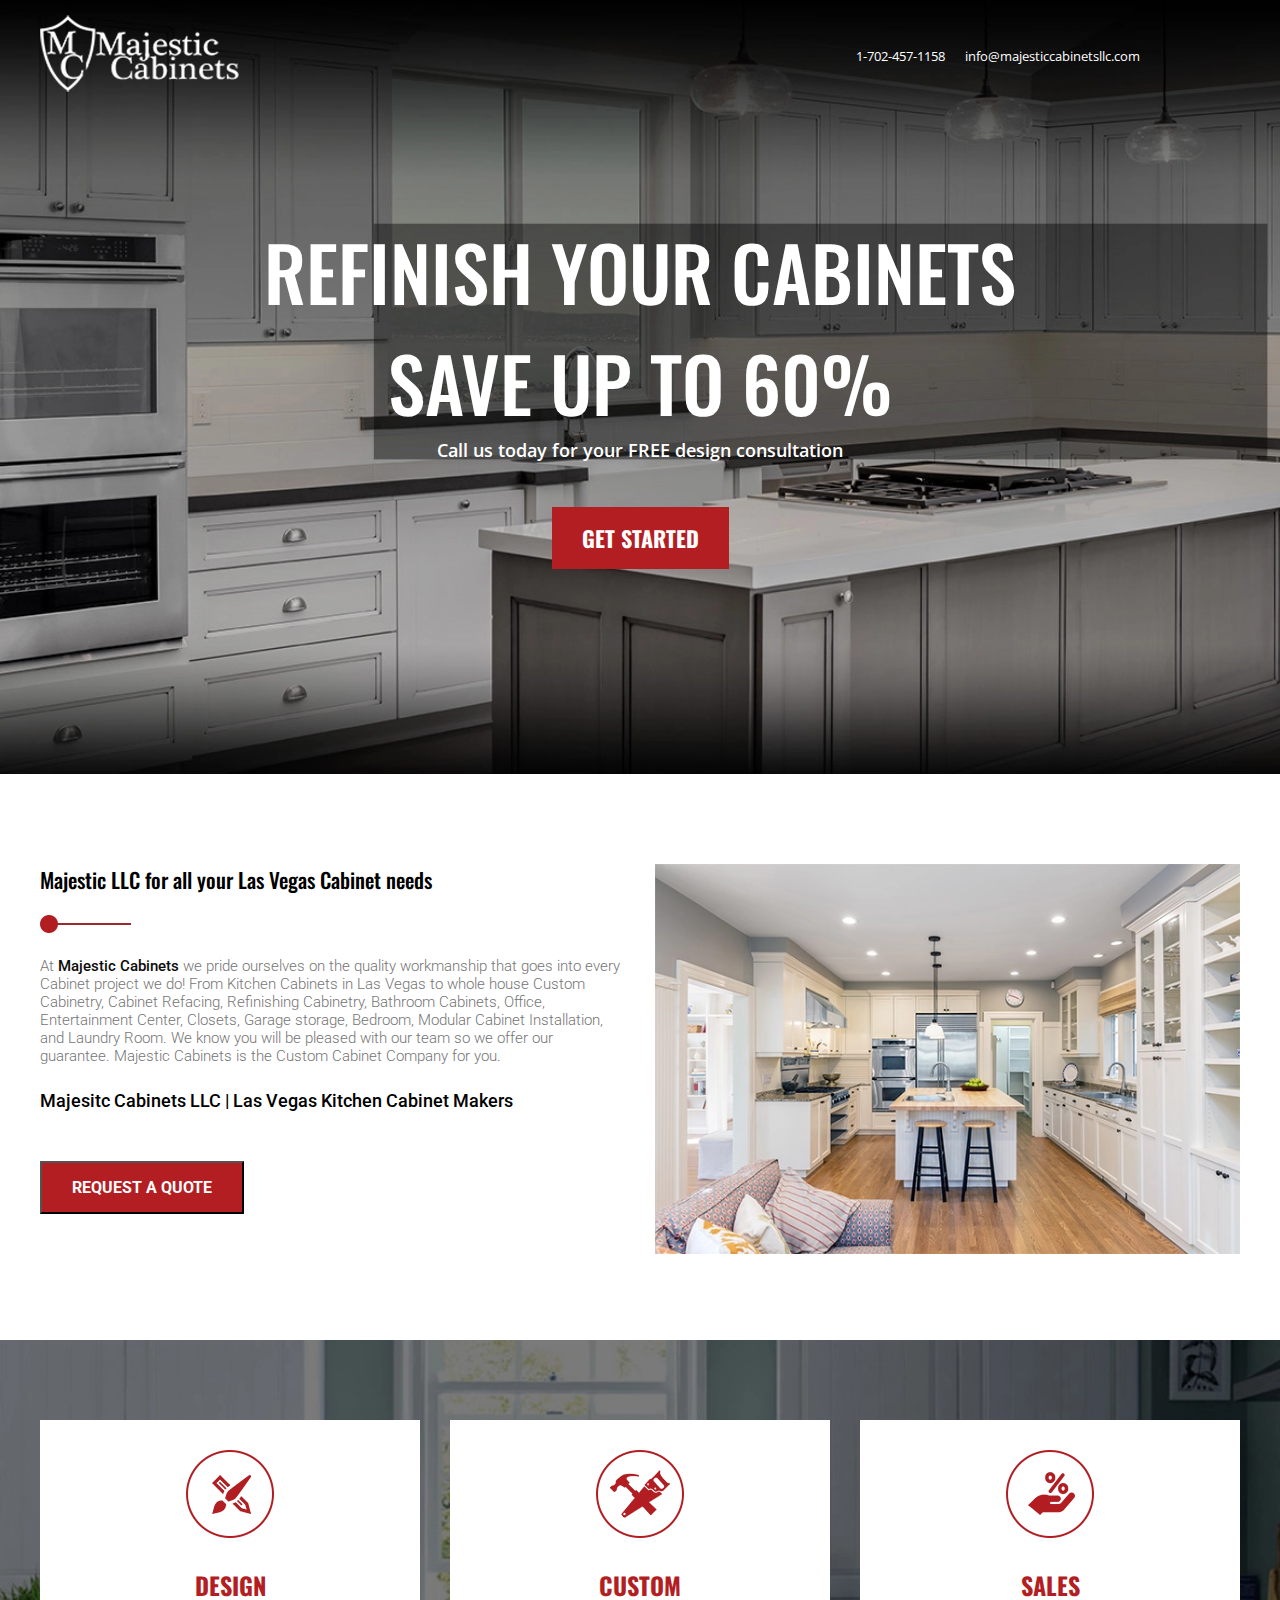
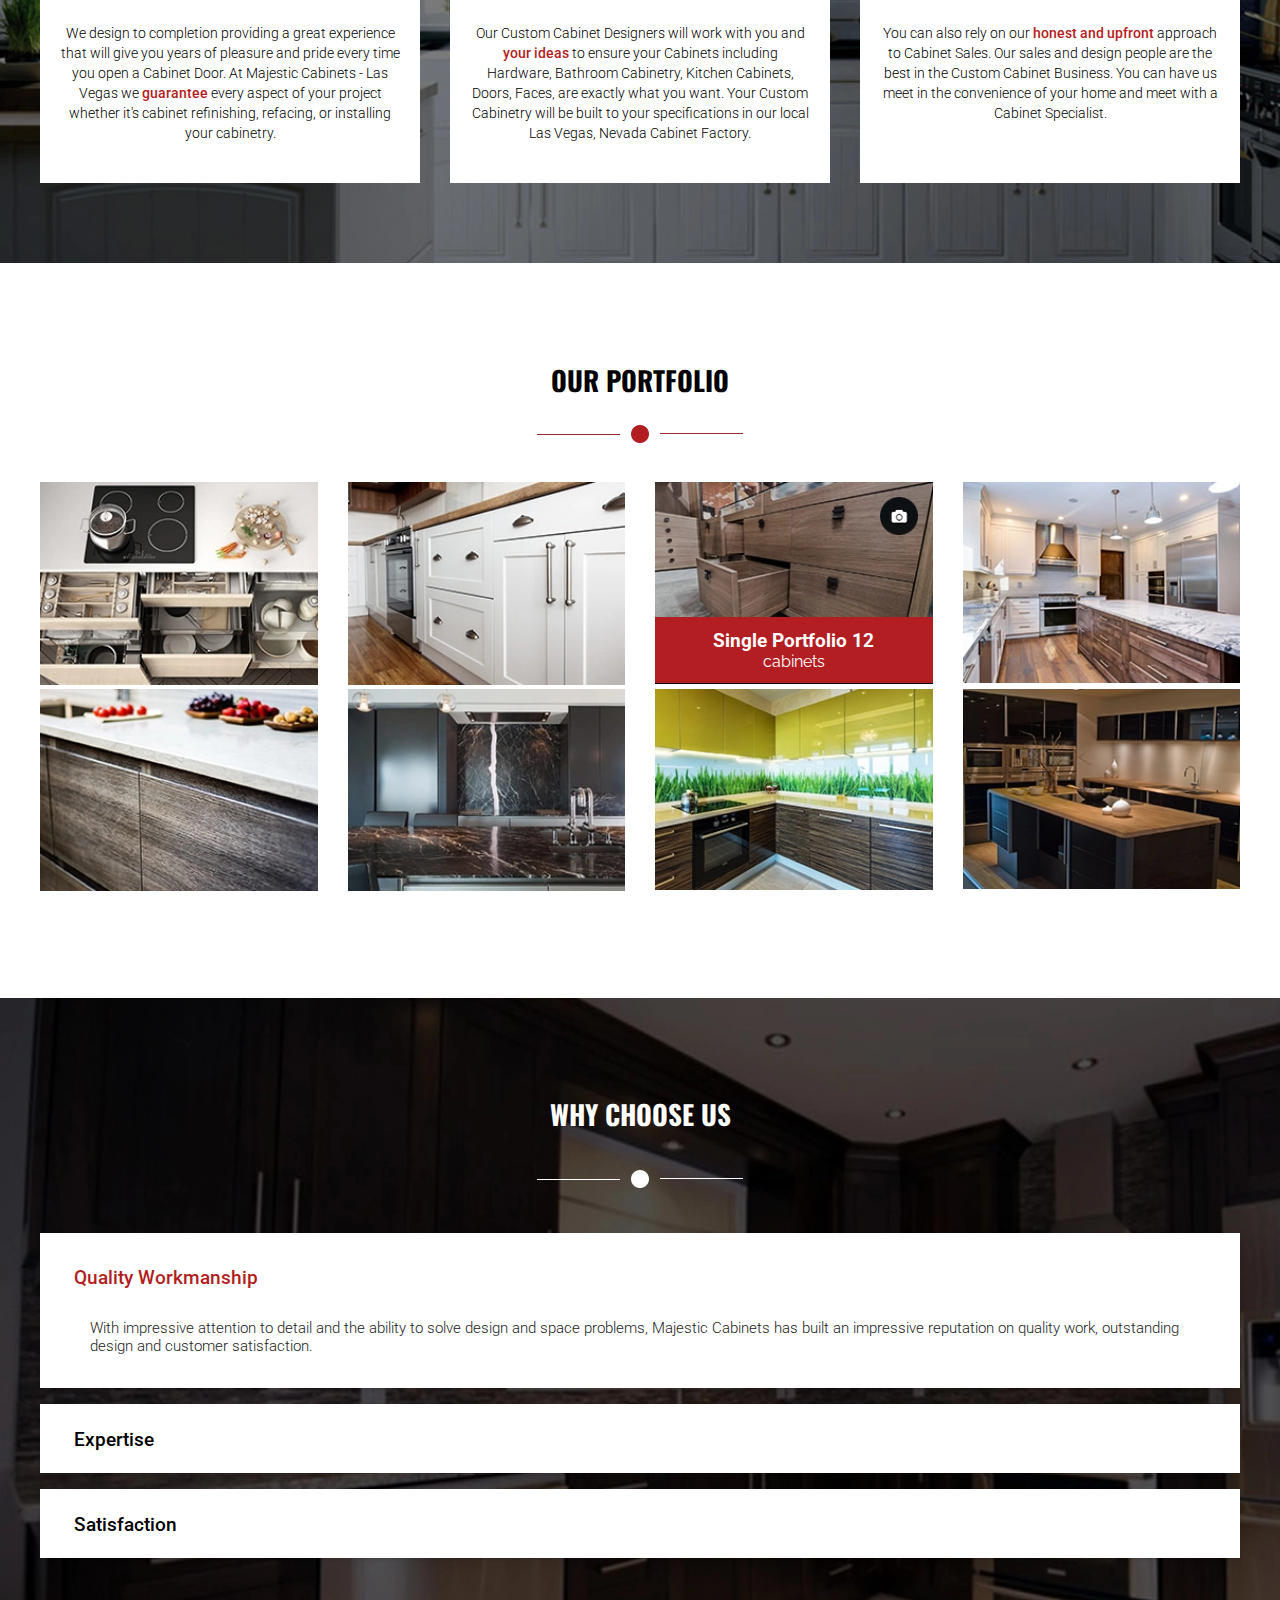
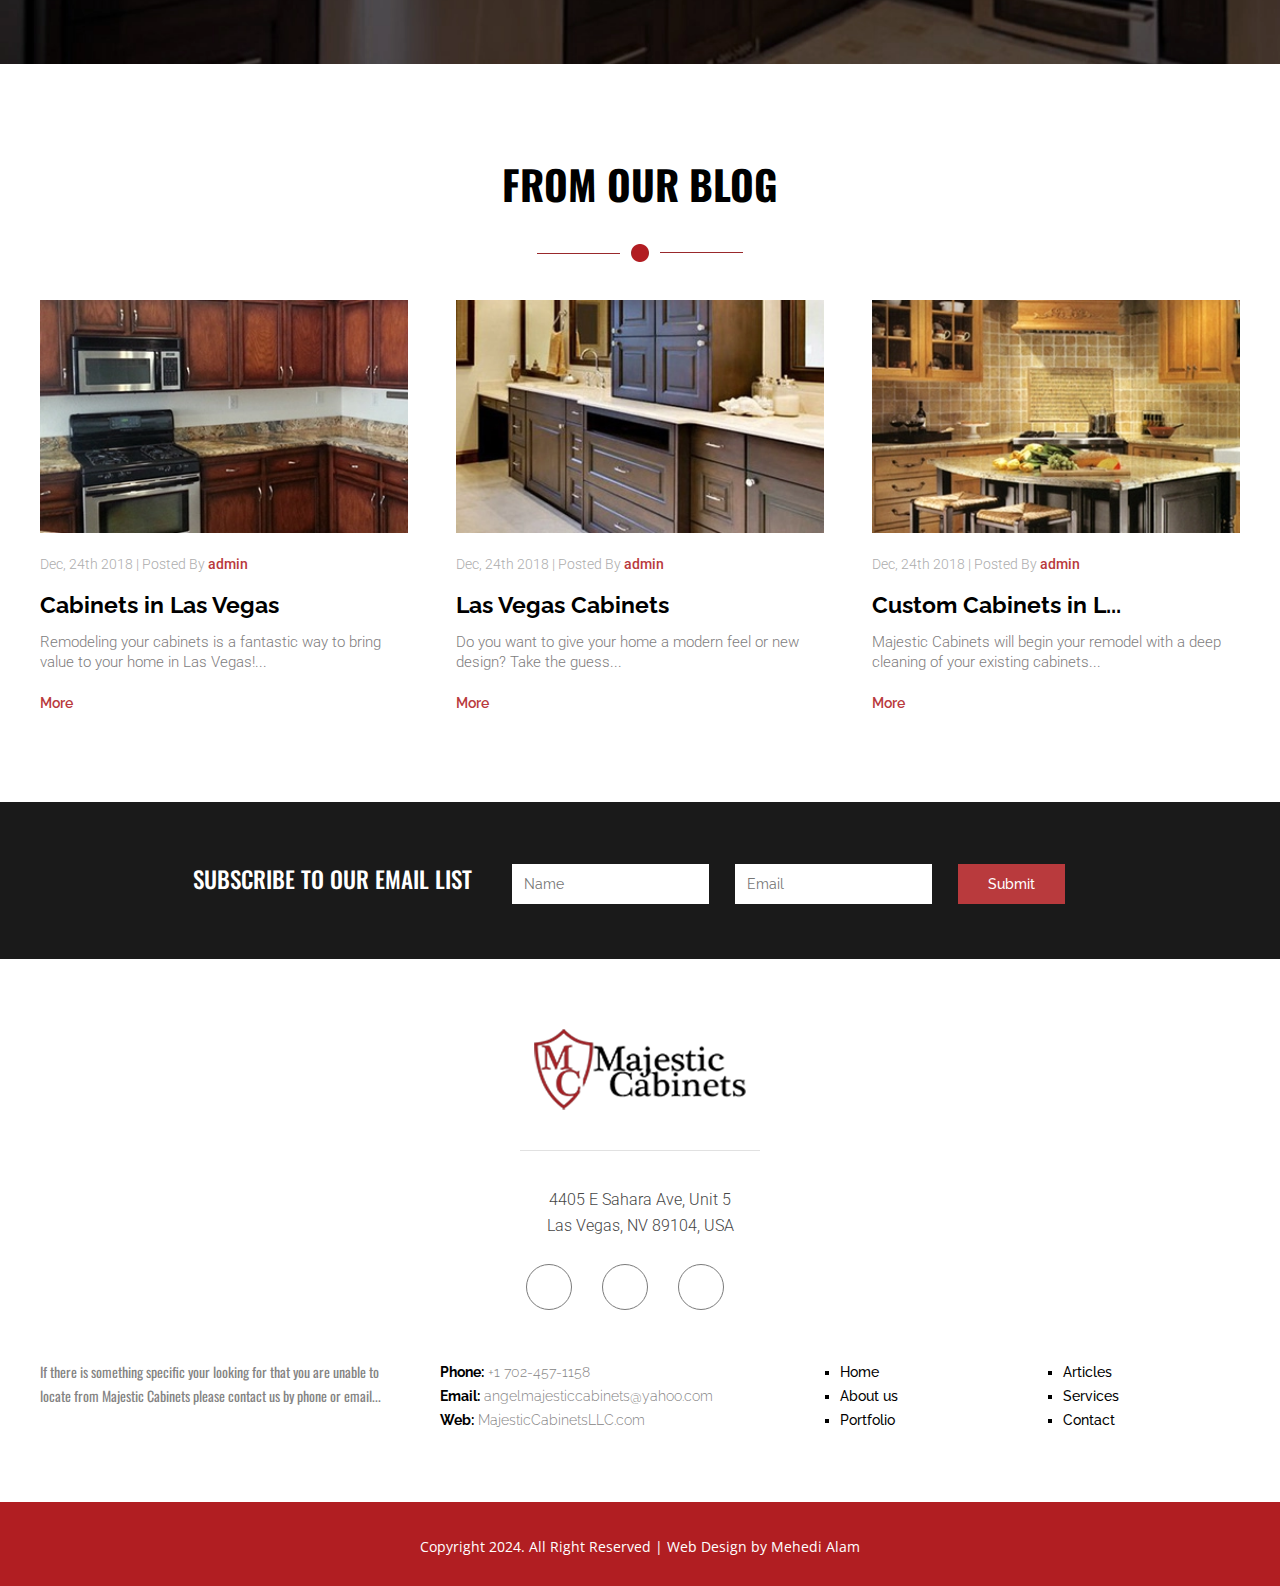
<file: index.html>
<!DOCTYPE html>
<html lang="en">

<head>
  <meta charset="UTF-8" />
  <meta name="viewport" content="width=device-width, initial-scale=1.0" />
  <meta name="author" content="Mehedi Alam" />
  <meta name="description"
    content="This website describe about beautiful cabinet in the beautiful place which is refresh your mind and enjoy your beautiful moment. Enjoy your journey with us." />
  <title>Home-Majestic_cabinet</title>
  <link rel="stylesheet" href="style.css">

  <!-- google fonts -->
  <link rel="preconnect" href="https://fonts.googleapis.com">
  <link rel="preconnect" href="https://fonts.gstatic.com" crossorigin>
  <link
    href="https://fonts.googleapis.com/css2?family=Open+Sans:ital,wght@0,300..800;1,300..800&family=Oswald:wght@200..700&family=Raleway:ital,wght@0,100..900;1,100..900&family=Roboto:ital,wght@0,100;0,300;0,400;0,500;0,700;0,900;1,100;1,300;1,400;1,500;1,700;1,900&display=swap"
    rel="stylesheet">

  <!-- font awesome cdn -->
  <link rel="stylesheet" href="https://cdnjs.cloudflare.com/ajax/libs/font-awesome/6.7.1/css/all.min.css"
    integrity="sha512-5Hs3dF2AEPkpNAR7UiOHba+lRSJNeM2ECkwxUIxC1Q/FLycGTbNapWXB4tP889k5T5Ju8fs4b1P5z/iB4nMfSQ=="
    crossorigin="anonymous" referrerpolicy="no-referrer" />
</head>

<body>
  <!-- Header Section -->
  <header>
    <div class="container">
      <nav>
        <div class="row">
          <div class="menu_left">
            <a href="index.html"><img src="images/logo.webp" alt="logo" /></a>
          </div>
          <div class="menu_right">
            <ul>
              <li><i class="fa-solid fa-phone"></i>1-702-457-1158</li>
              <li><i class="fa-solid fa-envelope"></i>info@majesticcabinetsllc.com</li>
              <li><i class="fas fa-bars"></i></i></li>
            </ul>
          </div>
        </div>
      </nav>
      <div class="main_heading">
        <div class="heading">
          <h1>Refinish Your Cabinets <br> Save Up To 60%</h1>
          <p>Call us today for your FREE design consultation</p>
        </div>
        <button type="button">get started</button>
      </div>
    </div>
  </header>

  <!-- Description Section -->
  <section class="description_section">
    <div class="container">
      <div class="row">
        <div class="flex_column">
          <h2>Majestic LLC for all your Las Vegas Cabinet needs</h2>
          <img class="description_icon" src="images/description_icon.webp" alt="description icon">
          <p>At <span>Majestic Cabinets</span> we pride ourselves on the quality workmanship that goes into every
            Cabinet project we do! From Kitchen Cabinets in Las Vegas to whole house Custom Cabinetry, Cabinet Refacing,
            Refinishing Cabinetry, Bathroom Cabinets, Office, Entertainment Center, Closets, Garage storage, Bedroom,
            Modular Cabinet Installation, and Laundry Room. We know you will be pleased with our team so we offer our
            guarantee. Majestic Cabinets is the Custom Cabinet Company for you.</p>
          <h3>Majesitc Cabinets LLC | Las Vegas Kitchen Cabinet Makers</h3>
          <button>Request a Quote</button>
        </div>
        <div class="flex_column">
          <img src="images/description_img.webp" alt="Description image">
        </div>
      </div>
    </div>
  </section>


  <!--homepage services section -->
  <section class="services_section">
    <div class="container">
      <div class="row">
        <div class="flex_column">
          <img src="images/services_design_icon.webp" alt="design icon">
          <h3>DESIGN</h3>
          <p>We design to completion providing a great experience that will give you years of pleasure and pride every
            time you open a Cabinet Door. At Majestic Cabinets - Las Vegas we <span>guarantee</span> every aspect of
            your project whether it's cabinet refinishing, refacing, or installing your cabinetry.</p>
        </div>
        <div class="flex_column">
          <img src="images/serveces_custom_icon.webp" alt="custom icon">
          <h3>CUSTOM</h3>
          <p>Our Custom Cabinet Designers will work with you and <span>your ideas</span> to ensure your Cabinets
            including Hardware, Bathroom Cabinetry, Kitchen Cabinets, Doors, Faces, are exactly what you want. Your
            Custom Cabinetry will be built to your specifications in our local Las Vegas, Nevada Cabinet Factory.</p>
        </div>
        <div class="flex_column">
          <img src="images/services_sales_icon.webp" alt="sale icon">
          <h3>SALES</h3>
          <p>You can also rely on our <span>honest and upfront</span> approach to Cabinet Sales. Our sales and design
            people are the best in the Custom Cabinet Business. You can have us meet in the convenience of your home and
            meet with a Cabinet Specialist.</p>
        </div>
      </div>
    </div>
  </section>

  <!-- our portfolio -->
  <section class="portfolio_section">
    <div class="container">
      <div class="heading">
        <h2>our portfolio</h2>
        <img class="portfolio_icon" src="images/portfolio_icon.webp" alt="portfolio icon">
      </div>
      <div class="row">
        <div class="flex_column">
          <img src="images/portfolio1.webp" alt="portfolio-1">
        </div>
        <div class="flex_column">
          <img src="images/portfolio2.webp" alt="portfolio-2">
        </div>
        <div class="flex_column">
          <img src="images/portfolio3.webp" alt="portfolio-3">
          <img class="single_portfolio_icon" src="images/single_portfolio_12_ icon.webp" alt="portfolio icon">
          <div class="description">
            <h5>single portfolio 12</h5>
            <p>cabinets</p>
          </div>
        </div>
        <div class="flex_column">
          <img src="images/portfolio4.webp" alt="portfolio-4">
        </div>
        <div class="flex_column">
          <img src="images/portfolio5.webp" alt="portfolio-5">
        </div>
        <div class="flex_column">
          <img src="images/portfolio6.webp" alt="portfolio-6">
        </div>
        <div class="flex_column">
          <img src="images/portfolio7.webp" alt="portfolio-7">
        </div>
        <div class="flex_column">
          <img src="images/portfolio8.webp" alt="portfolio-8">
        </div>
      </div>
    </div>
  </section>

  <!-- why choose us section -->
  <section class="why_choose_us_section">
    <div class="container">
      <div class="heading">
        <h2>why choose us</h2>
        <img src="images/why_choice_us_icon.webp" alt="why choose us icon">
      </div>
      <div class="row">
        <div class="flex_column">
          <h4><i class="fa-solid fa-minus"></i>Quality Workmanship</h4>
          <p>With impressive attention to detail and the ability to solve design and space problems, Majestic Cabinets
            has built an impressive reputation on quality work, outstanding design and customer satisfaction.</p>
        </div>
        <div class="flex_column">
          <h4><i class="fa-solid fa-plus"></i>Expertise</h4>
        </div>
        <div class="flex_column">
          <h4><i class="fa-solid fa-plus"></i>Satisfaction</h4>
        </div>
      </div>
    </div>
  </section>

  <!-- our blog section -->
  <section class="our_blog_section">
    <div class="container">
      <div class="heading">
        <h2>From Our Blog</h2>
        <img class="heading_icon" src="images/portfolio_icon.webp" alt="out blog icon">
      </div>
      <div class="row">
        <div class="flex_column">
          <img src="images/blog_img1.webp" alt="blog-1">
          <p class="blog_history">Dec, 24th 2018 | Posted By <span>admin</span></p>
          <h5>Cabinets in Las Vegas</h5>
          <p>Remodeling your cabinets is a fantastic way to bring value to your home in Las Vegas!...</p>
          <a href="#">More</a>
        </div>
        <div class="flex_column">
          <img src="images/blog_img2.webp" alt="blog-2">
          <p class="blog_history">Dec, 24th 2018 | Posted By <span>admin</span></p>
          <h5>Las Vegas Cabinets</h5>
          <p>Do you want to give your home a modern feel or new design? Take the guess...</p>
          <a href="#">More</a>
        </div>
        <div class="flex_column">
          <img src="images/blog_img3.webp" alt="blog-3">
          <p class="blog_history">Dec, 24th 2018 | Posted By <span>admin</span></p>
          <h5>Custom Cabinets in L...</h5>
          <p>Majestic Cabinets will begin your remodel with a deep cleaning of your existing cabinets...</p>
          <a href="#">More</a>
        </div>
      </div>
    </div>
  </section>


  <!-- contact section -->
  <section class="contact_section">
    <div class="container">
      <span>SUBSCRIBE TO OUR EMAIL LIST</span>
      <input type="text" placeholder="Name">
      <input type="email" placeholder="Email">
      <input type="submit" value="Submit">
    </div>
  </section>

  <!-- footer section -->
  <footer>
    <div class="container">
      <div class="top_part">
        <div class="footer_logo">
          <img src="images/footer_logo.webp" alt="Footer logo">
        </div>
        <hr>
        <div class="footer_address">
          <span>4405 E Sahara Ave, Unit 5</span>
          <span>Las Vegas, NV 89104, USA</span>
        </div>
        <div class="social_icon">
          <div class="icon_box">
            <a href="#"><i class="fa-brands fa-facebook-f icon_size"></i></a>
          </div>
          <div class="icon_box">
            <a href="#"><i class="fa-brands fa-instagram icon_size"></i></a>
          </div>
          <div class="icon_box">
            <a href="#"><i class="fa-brands fa-google-plus-g icon_size"></i></a>
          </div>
        </div>
      </div>

      <div class="row">
        <div class="flax_column">
          <p>If there is something specific your looking for that you are unable to locate from Majestic Cabinets please contact us by phone or email... </p>
        </div>
        <div class="flax_column">
          <p><span>Phone:</span> +1 702-457-1158</p>
          <p><span>Email:</span> angelmajesticcabinets@yahoo.com</p>
          <p><span>Web:</span> MajesticCabinetsLLC.com</p>
        </div>
        <div class="flax_column">
          <ul>
            <li><a href="#">Home</a></li>
            <li><a href="#">About us</a></li>
            <li><a href="#">Portfolio</a></li>
          </ul>
        </div>
        <div class="flax_column">
          <ul>
            <li><a href="#">Articles</a></li>
            <li><a href="#">Services</a></li>
            <li><a href="#">Contact</a></li>
          </ul>
        </div>
      </div>
    </div>
  </footer>

  <!-- socket section -->
   <section class="socket_section">
    <p>Copyright 2024. All Right Reserved | Web Design by Mehedi Alam</p>
   </section>
</body>

</html>
</file>
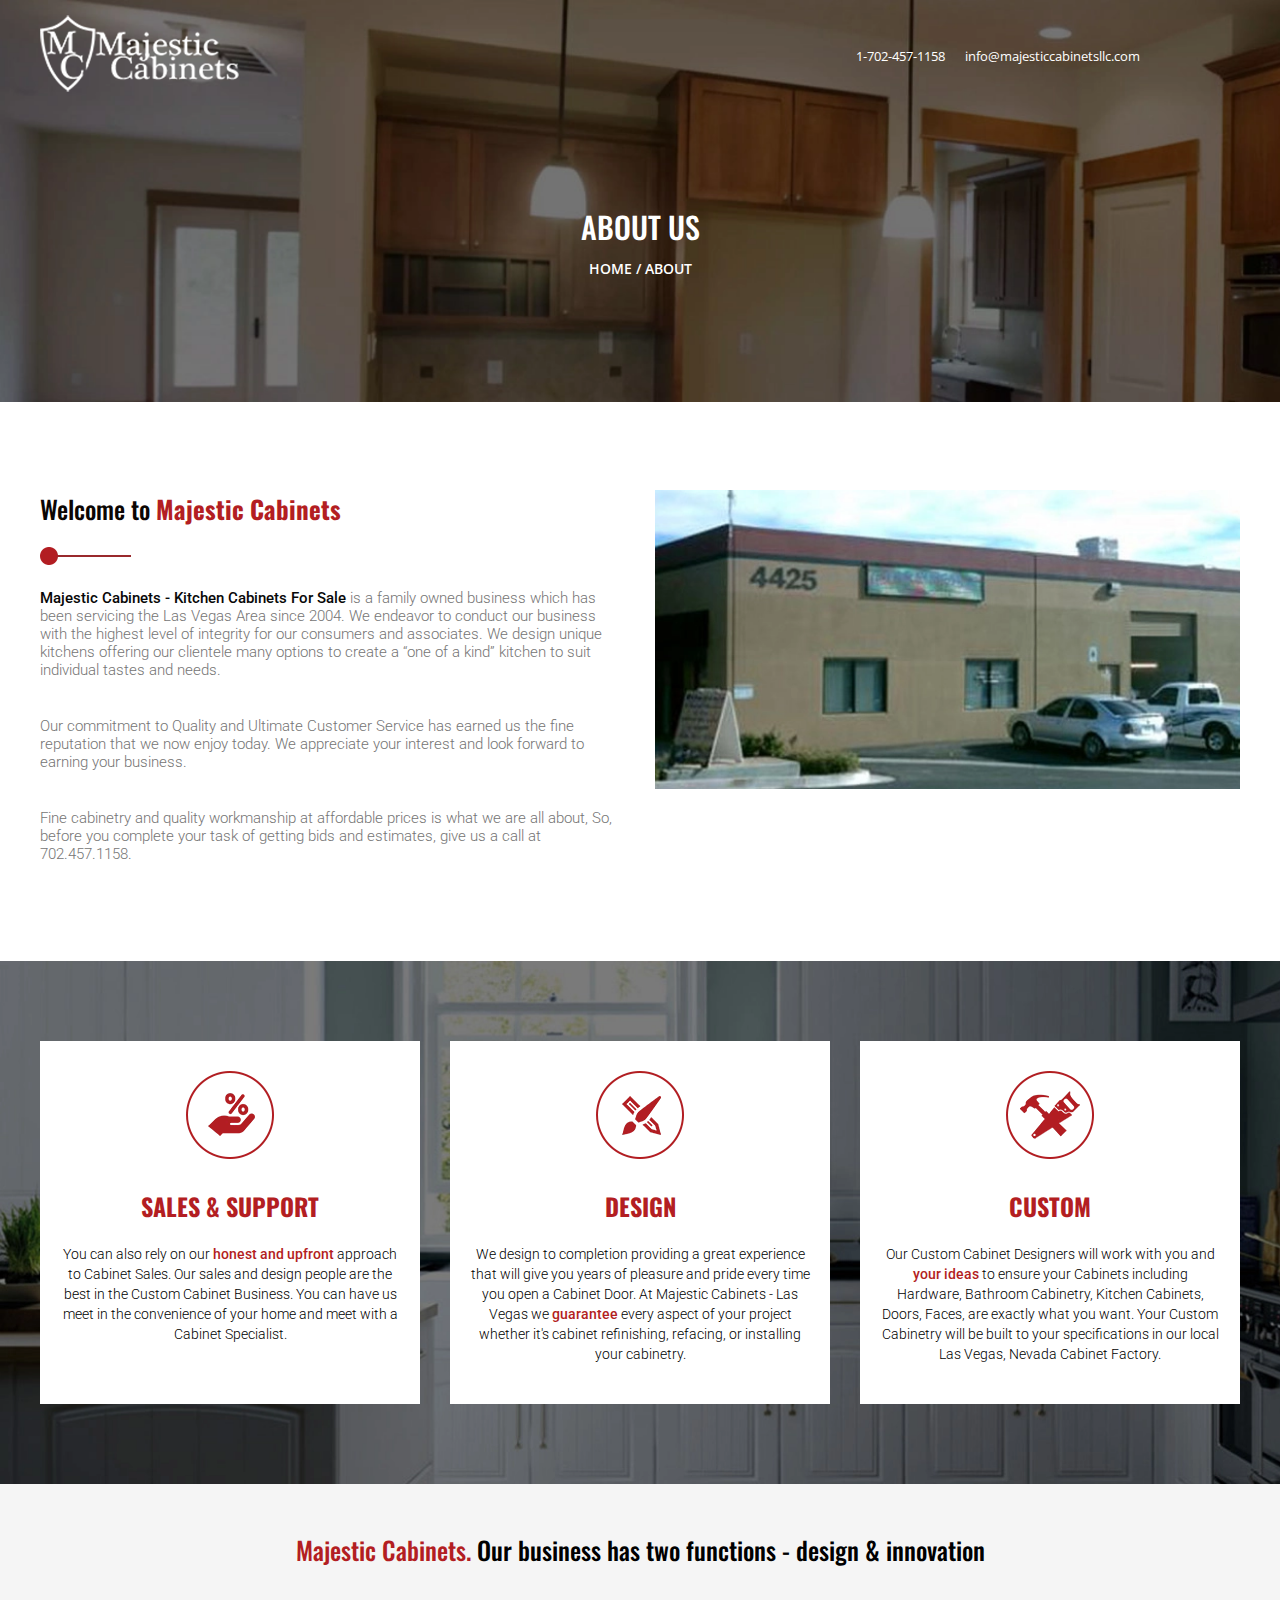
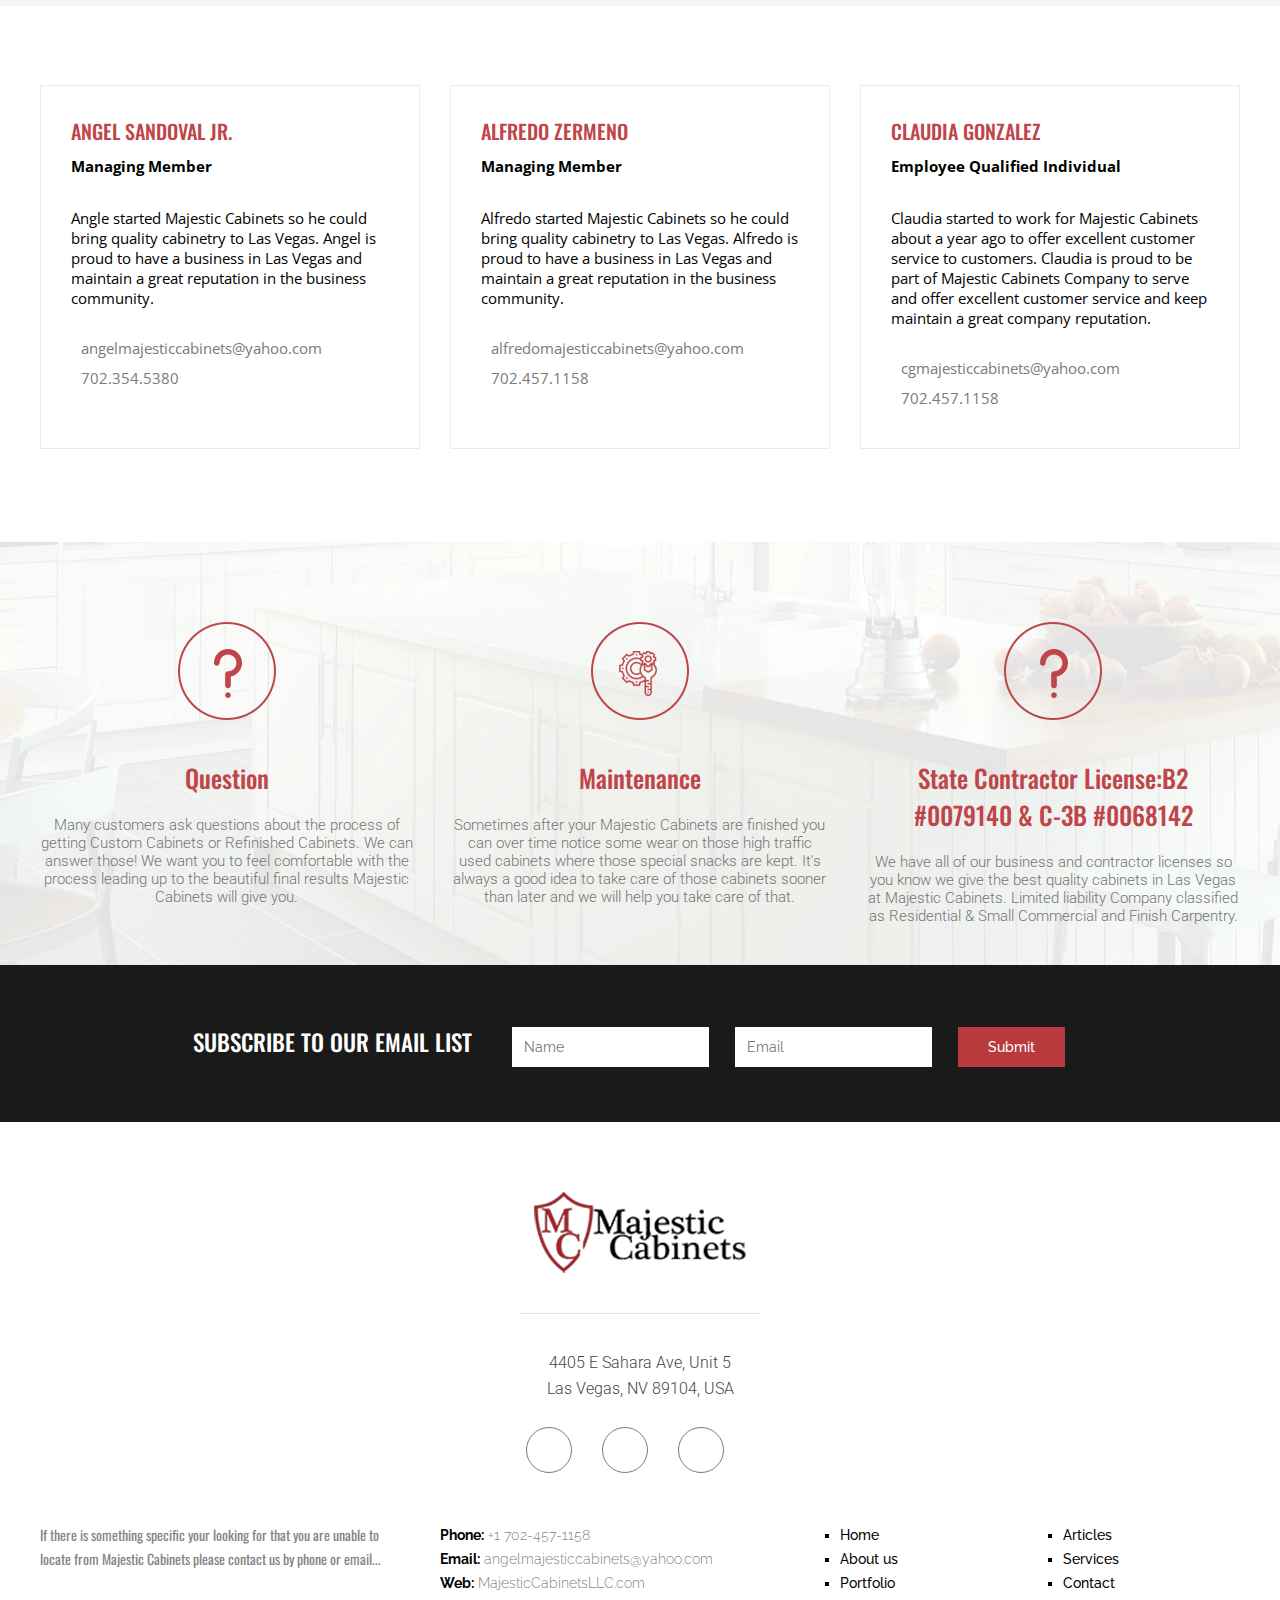
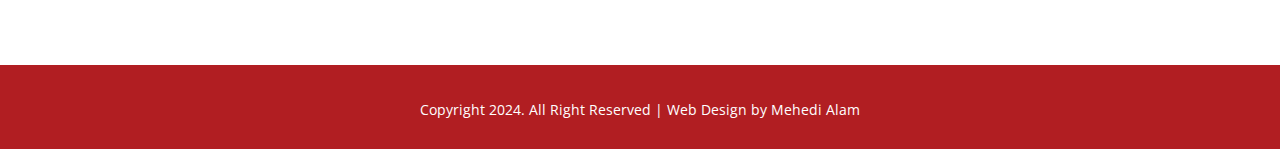
<file: about.html>
<!DOCTYPE html>
<html lang="en">

<head>
    <meta charset="UTF-8" />
    <meta name="viewport" content="width=device-width, initial-scale=1.0" />
    <meta name="author" content="Mehedi Alam" />
    <meta name="description"
        content="This website describe about our Business function. our business design and innovation. And also describe our serving quality. Enjoy your journey with us." />
    <title>About us - Majestic_cabinet</title>
    <link rel="stylesheet" href="style.css">

    <!-- google fonts -->
    <link rel="preconnect" href="https://fonts.googleapis.com">
    <link rel="preconnect" href="https://fonts.gstatic.com" crossorigin>
    <link
        href="https://fonts.googleapis.com/css2?family=Open+Sans:ital,wght@0,300..800;1,300..800&family=Oswald:wght@200..700&family=Raleway:ital,wght@0,100..900;1,100..900&family=Roboto:ital,wght@0,100;0,300;0,400;0,500;0,700;0,900;1,100;1,300;1,400;1,500;1,700;1,900&display=swap"
        rel="stylesheet">

    <!-- font awesome cdn -->
    <link rel="stylesheet" href="https://cdnjs.cloudflare.com/ajax/libs/font-awesome/6.7.1/css/all.min.css"
        integrity="sha512-5Hs3dF2AEPkpNAR7UiOHba+lRSJNeM2ECkwxUIxC1Q/FLycGTbNapWXB4tP889k5T5Ju8fs4b1P5z/iB4nMfSQ=="
        crossorigin="anonymous" referrerpolicy="no-referrer" />
</head>

<body>
    <!-- Header Section -->
    <header class="aboutPage_header">
        <div class="container">
            <nav>
                <div class="row">
                    <div class="menu_left">
                        <a href="index.html"><img src="images/logo.webp" alt="logo" /></a>
                    </div>
                    <div class="menu_right">
                        <ul>
                            <li><i class="fa-solid fa-phone"></i>1-702-457-1158</li>
                            <li><i class="fa-solid fa-envelope"></i>info@majesticcabinetsllc.com</li>
                            <li><i class="fas fa-bars"></i></i></li>
                        </ul>
                    </div>
                </div>
            </nav>
            <div class="main_heading">
                <div class="heading">
                    <h1>About us</h1>
                    <p>HOME / ABOUT</p>
                </div>
            </div>
        </div>
    </header>

    <!-- Description Section -->
    <section class="description_section aboutPage_des_section">
        <div class="container">
            <div class="row">
                <div class="flex_column">
                    <h2>Welcome to <span>Majestic Cabinets</span></h2>
                    <img class="description_icon" src="images/description_icon.webp" alt="description icon">
                    <p><span>Majestic Cabinets - Kitchen Cabinets For Sale</span> is a family owned business which has
                        been servicing the Las Vegas Area since 2004. We endeavor to conduct our business with the
                        highest level of integrity for our consumers and associates. We design unique kitchens offering
                        our clientele many options to create a “one of a kind” kitchen to suit individual tastes and
                        needs.</p>
                    <p>Our commitment to Quality and Ultimate Customer Service has earned us the fine reputation that we
                        now enjoy today. We appreciate your interest and look forward to earning your business.</p>
                    <p>Fine cabinetry and quality workmanship at affordable prices is what we are all about, So, before
                        you complete your task of getting bids and estimates, give us a call at 702.457.1158.</p>
                </div>
                <div class="flex_column">
                    <img src="images/aboutPage_des_img.webp" alt="Description image">
                </div>
            </div>
        </div>
    </section>


    <!--homepage services section -->
    <section class="services_section">
        <div class="container">
            <div class="row">
                <div class="flex_column">
                    <img src="images/services_sales_icon.webp" alt="design icon">
                    <h3>SALES & SUPPORT</h3>
                    <P>You can also rely on our <span>honest and upfront</span> approach to Cabinet Sales. Our sales and
                        design
                        people are the best in the Custom Cabinet Business. You can have us meet in the convenience of
                        your home and
                        meet with a Cabinet Specialist.</P>
                </div>
                <div class="flex_column">
                    <img src="images/services_design_icon.webp" alt="custom icon">
                    <h3>DESIGN</h3>
                    <p>We design to completion providing a great experience that will give you years of pleasure and
                        pride every
                        time you open a Cabinet Door. At Majestic Cabinets - Las Vegas we <span>guarantee</span> every
                        aspect of
                        your project whether it's cabinet refinishing, refacing, or installing your cabinetry.</p>
                </div>
                <div class="flex_column">
                    <img src="images/serveces_custom_icon.webp" alt="sale icon">
                    <h3>CUSTOM</h3>
                    <p>Our Custom Cabinet Designers will work with you and <span>your ideas</span> to ensure your
                        Cabinets
                        including Hardware, Bathroom Cabinetry, Kitchen Cabinets, Doors, Faces, are exactly what you
                        want. Your
                        Custom Cabinetry will be built to your specifications in our local Las Vegas, Nevada Cabinet
                        Factory.</p>
                </div>
            </div>
        </div>
    </section>

    <!-- business functions section -->
    <section class="business_functions">
        <p><span>Majestic Cabinets.</span> Our business has two functions - design & innovation</p>
    </section>

    <!-- design function section -->
    <section class="design_function">
        <div class="container">
            <div class="row">
                <div class="flex_column">
                    <h4>ANGEL SANDOVAL JR.</h4>
                    <p class="naming">Managing Member</p>
                    <p>Angle started Majestic Cabinets so he could bring quality cabinetry to Las Vegas. Angel is proud
                        to have a business in Las Vegas and maintain a great reputation in the business community.</p>
                    <div class="contact">
                        <p><i class="fa-solid fa-envelope"></i>angelmajesticcabinets@yahoo.com</p>
                        <p><i class="fa-solid fa-phone"></i>702.354.5380</p>
                    </div>
                </div>
                <div class="flex_column">
                    <h4>ALFREDO ZERMENO</h4>
                    <p class="naming">Managing Member</p>
                    <p>Alfredo started Majestic Cabinets so he could bring quality cabinetry to Las Vegas. Alfredo is
                        proud to have a business in Las Vegas and maintain a great reputation in the business community.
                    </p>
                    <div class="contact">
                        <p><i class="fa-solid fa-envelope"></i>alfredomajesticcabinets@yahoo.com</p>
                        <p><i class="fa-solid fa-phone"></i>702.457.1158</p>
                    </div>
                </div>
                <div class="flex_column">
                    <h4>CLAUDIA GONZALEZ</h4>
                    <p class="naming">Employee Qualified Individual</p>
                    <p>Claudia started to work for Majestic Cabinets about a year ago to offer excellent customer
                        service to customers. Claudia is proud to be part of Majestic Cabinets Company to serve and
                        offer excellent customer service and keep maintain a great company reputation.</p>
                    <div class="contact">
                        <p><i class="fa-solid fa-envelope"></i>cgmajesticcabinets@yahoo.com</p>
                        <p><i class="fa-solid fa-phone"></i>702.457.1158</p>
                    </div>
                        
                    </div>
                </div>
            </div>
        </div>
    </section>

    <!-- design innovation section -->
     <section class="innovation_function">
        <div class="container">
            <div class="row">
                <div class="flex_column">
                    <img src="images/question.webp" alt="question icon">
                    <h4>Question</h4>
                    <p>Many customers ask questions about the process of getting Custom Cabinets or Refinished Cabinets. We can answer those! We want you to feel comfortable with the process leading up to the beautiful final results Majestic Cabinets will give you.</p>
                </div>

                <div class="flex_column">
                    <img src="images/maintainence.webp" alt="Maintenance icon">
                    <h4>Maintenance</h4>
                    <p>Sometimes after your Majestic Cabinets are finished you can over time notice some wear on those high traffic used cabinets where those special snacks are kept. It's always a good idea to take care of those cabinets sooner than later and we will help you take care of that. </p>
                </div>

                <div class="flex_column">
                    <img src="images/question.webp" alt="question icon">
                    <h4>State Contractor License:B2 #0079140 & C-3B #0068142</h4>
                    <p>We have all of our business and contractor licenses so you know we give the best quality cabinets in Las Vegas at Majestic Cabinets. Limited liability Company classified as Residential & Small Commercial and Finish Carpentry.</p>
                </div>
            </div>
        </div>
     </section>

    <!-- contact section -->
    <section class="contact_section">
        <div class="container">
            <span>SUBSCRIBE TO OUR EMAIL LIST</span>
            <input type="text" placeholder="Name">
            <input type="email" placeholder="Email">
            <input type="submit" value="Submit">
        </div>
    </section>

    <!-- footer section -->
    <footer>
        <div class="container">
            <div class="top_part">
                <div class="footer_logo">
                    <img src="images/footer_logo.webp" alt="Footer logo">
                </div>
                <hr>
                <div class="footer_address">
                    <span>4405 E Sahara Ave, Unit 5</span>
                    <span>Las Vegas, NV 89104, USA</span>
                </div>
                <div class="social_icon">
                    <div class="icon_box">
                        <a href="#"><i class="fa-brands fa-facebook-f icon_size"></i></a>
                    </div>
                    <div class="icon_box">
                        <a href="#"><i class="fa-brands fa-instagram icon_size"></i></a>
                    </div>
                    <div class="icon_box">
                        <a href="#"><i class="fa-brands fa-google-plus-g icon_size"></i></a>
                    </div>
                </div>
            </div>

            <div class="row">
                <div class="flax_column">
                    <p>If there is something specific your looking for that you are unable to locate from Majestic
                        Cabinets please contact us by phone or email... </p>
                </div>
                <div class="flax_column">
                    <p><span>Phone:</span> +1 702-457-1158</p>
                    <p><span>Email:</span> angelmajesticcabinets@yahoo.com</p>
                    <p><span>Web:</span> MajesticCabinetsLLC.com</p>
                </div>
                <div class="flax_column">
                    <ul>
                        <li><a href="#">Home</a></li>
                        <li><a href="#">About us</a></li>
                        <li><a href="#">Portfolio</a></li>
                    </ul>
                </div>
                <div class="flax_column">
                    <ul>
                        <li><a href="#">Articles</a></li>
                        <li><a href="#">Services</a></li>
                        <li><a href="#">Contact</a></li>
                    </ul>
                </div>
            </div>
        </div>
    </footer>

    <!-- socket section -->
    <section class="socket_section">
        <p>Copyright 2024. All Right Reserved | Web Design by Mehedi Alam</p>
    </section>
</body>

</html>
</file>
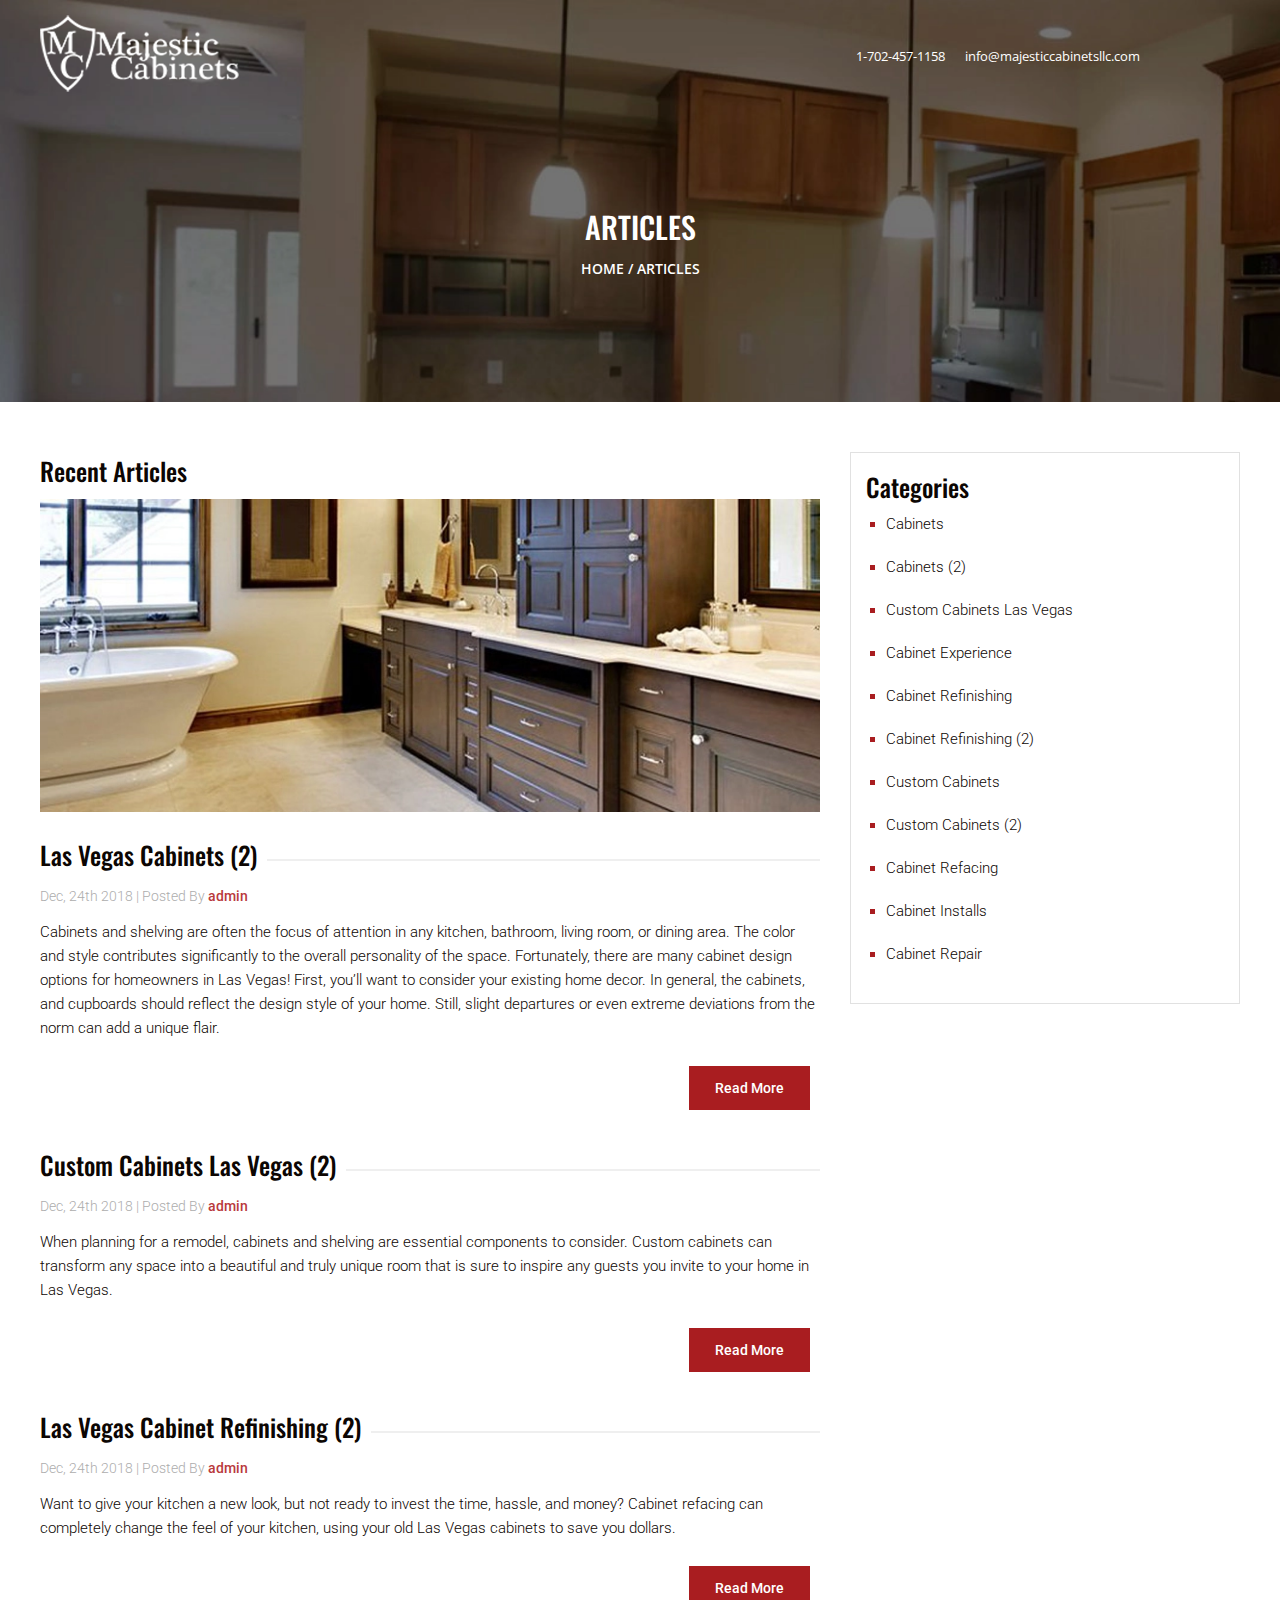
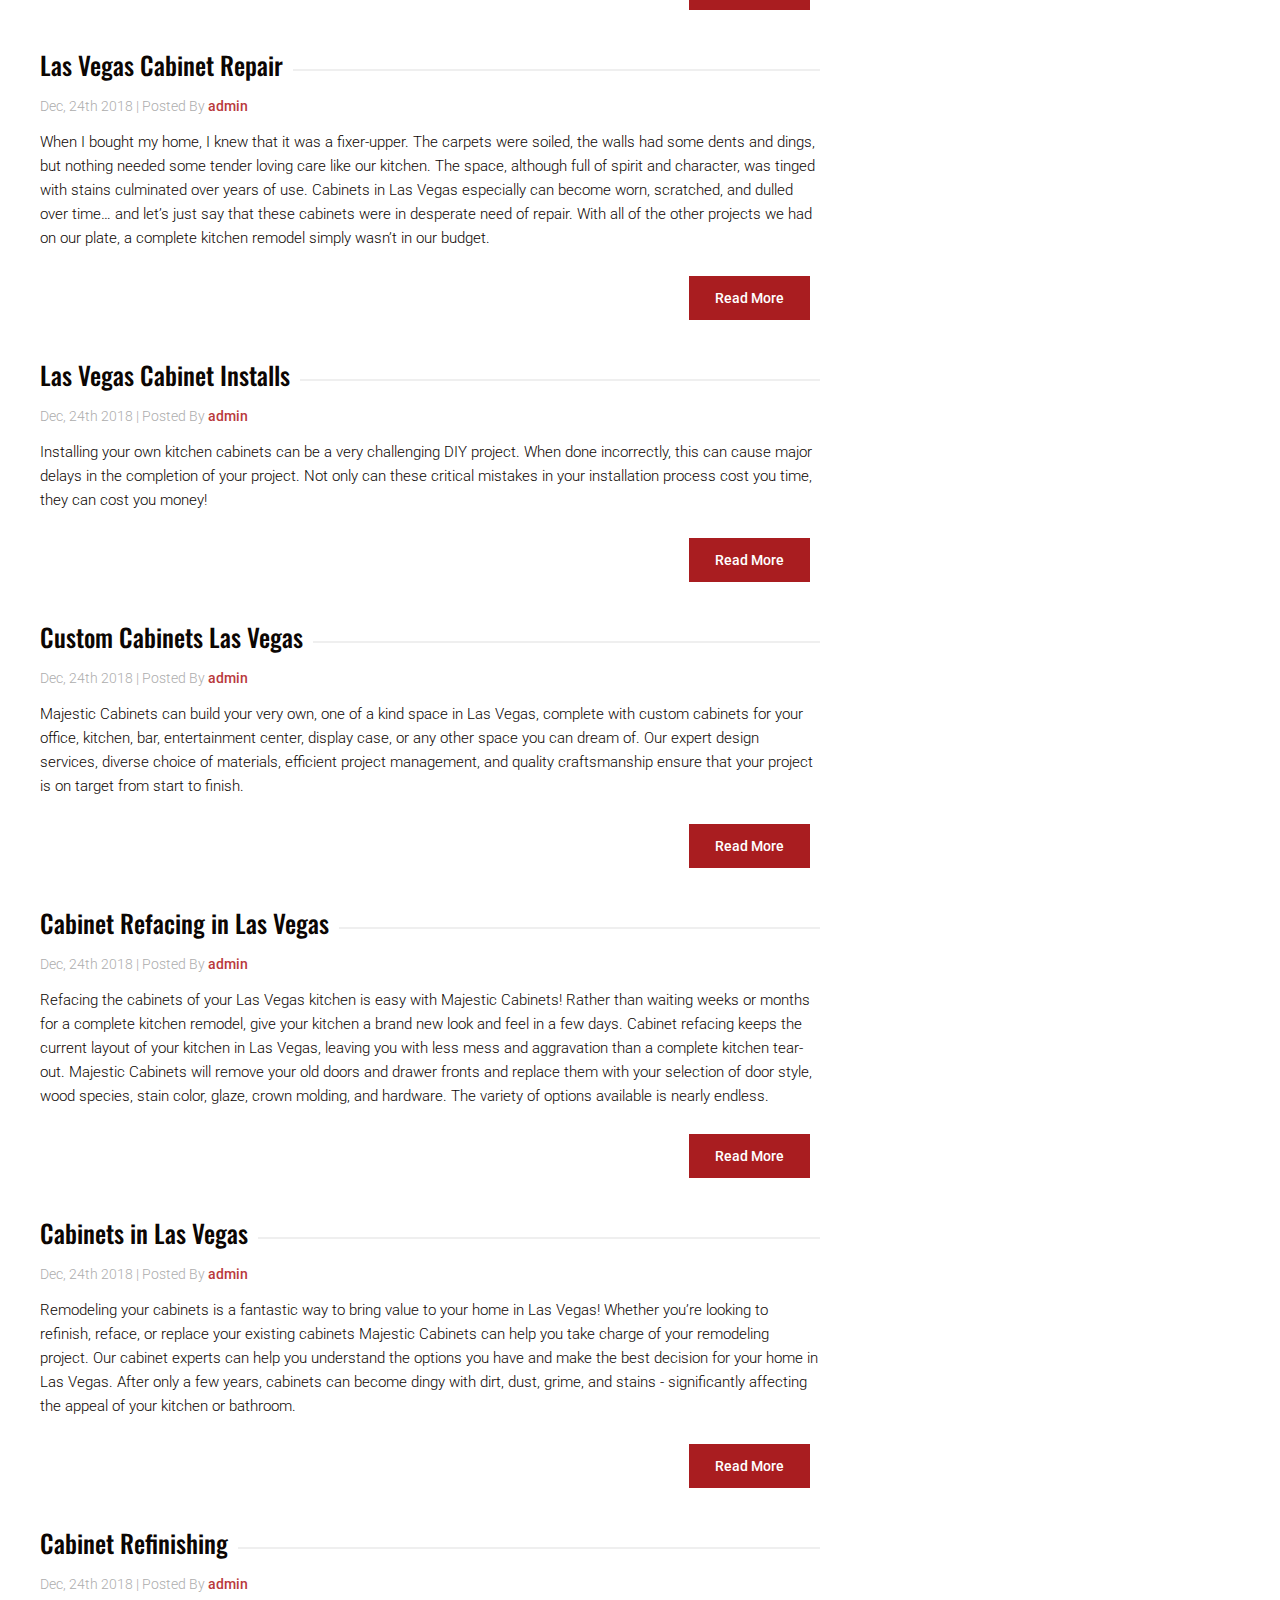
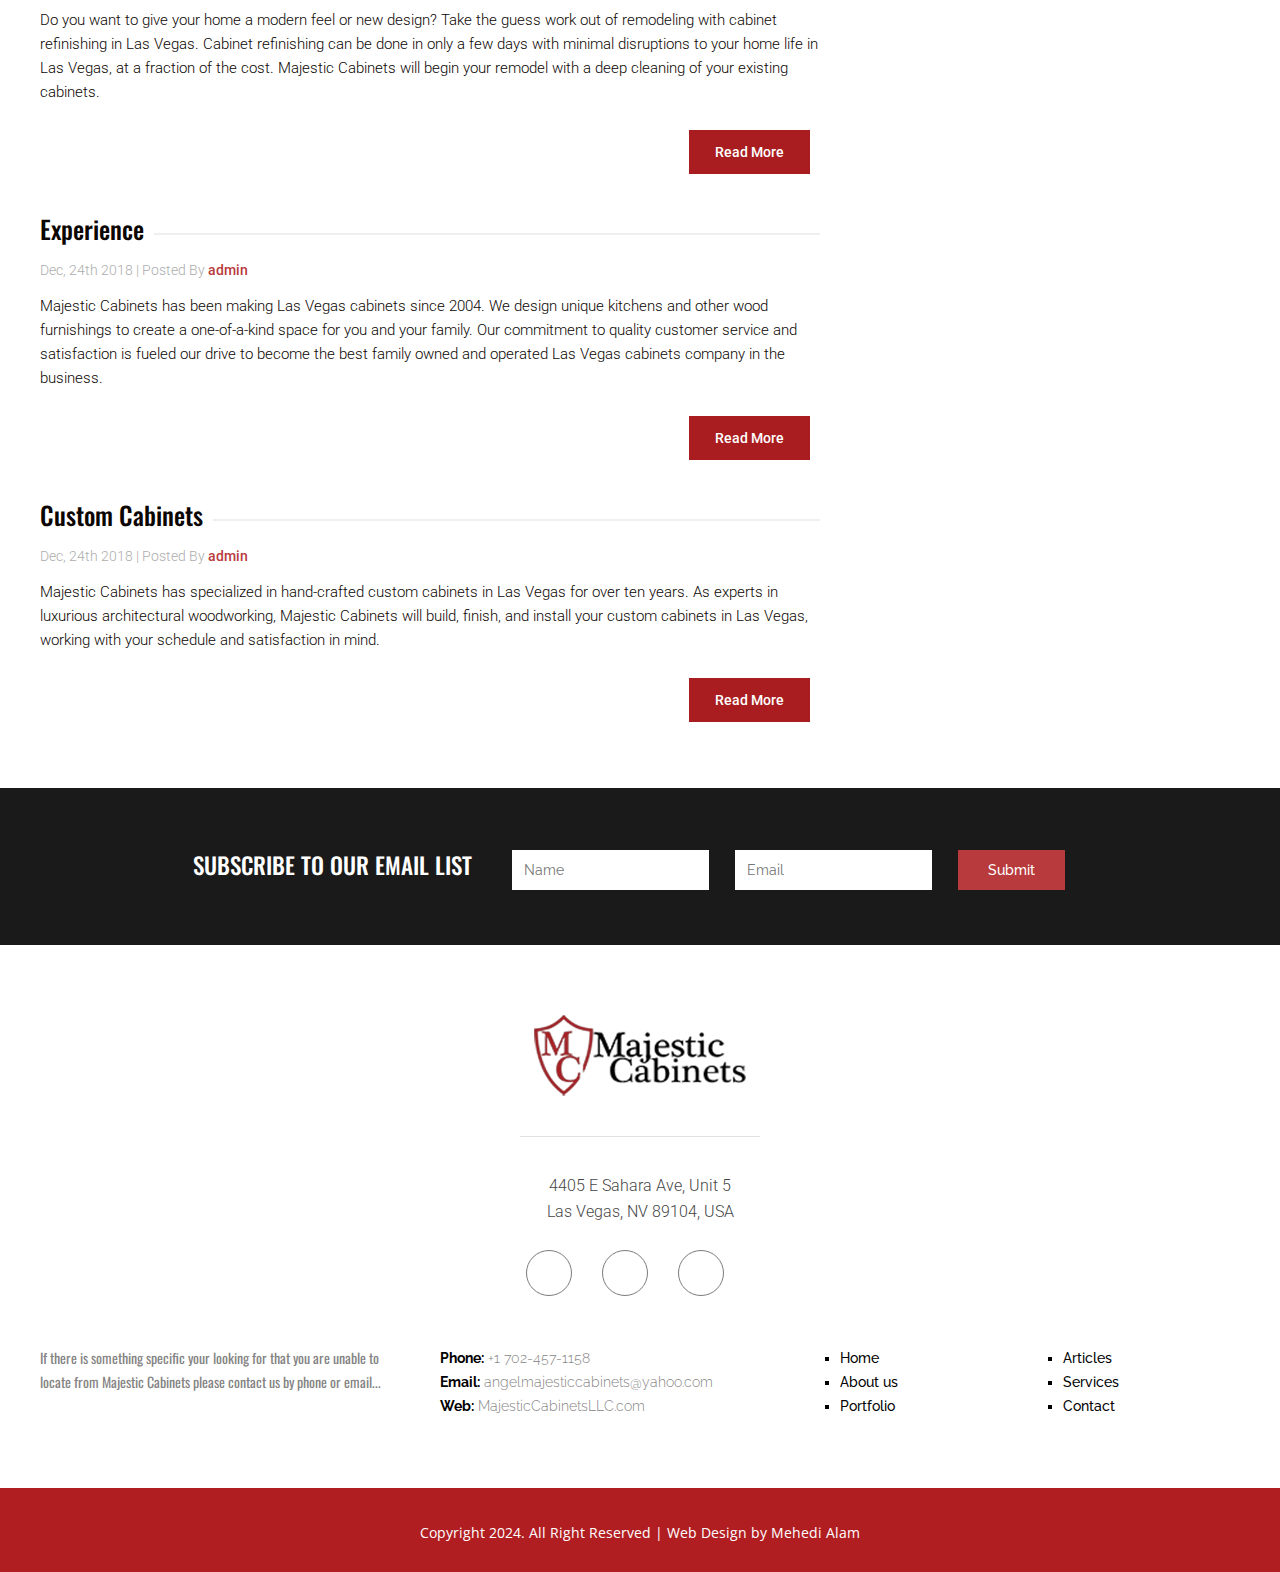
<file: articles.html>
<!DOCTYPE html>
<html lang="en">

<head>
    <meta charset="UTF-8" />
    <meta name="viewport" content="width=device-width, initial-scale=1.0" />
    <meta name="author" content="Mehedi Alam" />
    <meta name="description"
        content="This website describe about our Business function. our business design and innovation. And also describe our serving quality. Enjoy your journey with us." />
    <title>Articles - Majestic_cabinet</title>
    <link rel="stylesheet" href="style.css">

    <!-- google fonts -->
    <link rel="preconnect" href="https://fonts.googleapis.com">
    <link rel="preconnect" href="https://fonts.gstatic.com" crossorigin>
    <link
        href="https://fonts.googleapis.com/css2?family=Open+Sans:ital,wght@0,300..800;1,300..800&family=Oswald:wght@200..700&family=Raleway:ital,wght@0,100..900;1,100..900&family=Roboto:ital,wght@0,100;0,300;0,400;0,500;0,700;0,900;1,100;1,300;1,400;1,500;1,700;1,900&display=swap"
        rel="stylesheet">

    <!-- font awesome cdn -->
    <link rel="stylesheet" href="https://cdnjs.cloudflare.com/ajax/libs/font-awesome/6.7.1/css/all.min.css"
        integrity="sha512-5Hs3dF2AEPkpNAR7UiOHba+lRSJNeM2ECkwxUIxC1Q/FLycGTbNapWXB4tP889k5T5Ju8fs4b1P5z/iB4nMfSQ=="
        crossorigin="anonymous" referrerpolicy="no-referrer" />
</head>

<body>
    <!-- Header Section -->
    <header class="aboutPage_header">
        <div class="container">
            <nav>
                <div class="row">
                    <div class="menu_left">
                        <a href="index.html"><img src="images/logo.webp" alt="logo" /></a>
                    </div>
                    <div class="menu_right">
                        <ul>
                            <li><i class="fa-solid fa-phone"></i>1-702-457-1158</li>
                            <li><i class="fa-solid fa-envelope"></i>info@majesticcabinetsllc.com</li>
                            <li><i class="fas fa-bars"></i></i></li>
                        </ul>
                    </div>
                </div>
            </nav>
            <div class="main_heading">
                <div class="heading">
                    <h1>Articles</h1>
                    <p>HOME / ARTICLES</p>
                </div>
            </div>
        </div>
    </header>

    <!-- Recent articles Section -->
     <section class="recent_article">
        <div class="container">
            <div class="row">
                <div class="flex_column">
                    <h2>recent articles</h2>
                    <img src="images/recent_article.webp" alt="recent article">
                    <div class="article_list">
                        <h3><a href="#">Las Vegas Cabinets (2)</a></h3>
                        <p class="post_time">Dec, 24th 2018 | Posted By <span>admin</span></p>
                        <p class="post_article">Cabinets and shelving are often the focus of attention in any kitchen, bathroom, living room, or dining area. The color
                        and style contributes significantly to the overall personality of the space. Fortunately, there are many cabinet design
                        options for homeowners in Las Vegas! First, you’ll want to consider your existing home decor. In general, the cabinets,
                        and cupboards should reflect the design style of your home. Still, slight departures or even extreme deviations from the
                        norm can add a unique flair.</p>
                        <button type="button">Read More</button>
                        <!-- <a class="button" href="#">Read More</a> -->
                        
                    </div>

                    <div class="article_list">
                        <h3><a href="#">Custom Cabinets Las Vegas (2)</a></h3>
                        <p class="post_time">Dec, 24th 2018 | Posted By <span>admin</span></p>
                        <p class="post_article">When planning for a remodel, cabinets and shelving are essential components to consider. Custom cabinets can transform
                        any space into a beautiful and truly unique room that is sure to inspire any guests you invite to your home in Las
                        Vegas.</p>
                        <button type="button">Read More</button>
                    </div>

                    <div class="article_list">
                        <h3><a href="#">Las Vegas Cabinet Refinishing (2)</a></h3>
                        <p class="post_time">Dec, 24th 2018 | Posted By <span>admin</span></p>
                        <p class="post_article">Want to give your kitchen a new look, but not ready to invest the time, hassle, and money? Cabinet refacing can
                        completely change the feel of your kitchen, using your old Las Vegas cabinets to save you dollars.</p>
                        <button type="button">Read More</button>
                    </div>

                    <div class="article_list">
                        <h3><a href="#">Las Vegas Cabinet Repair</a></h3>
                        <p class="post_time">Dec, 24th 2018 | Posted By <span>admin</span></p>
                        <p class="post_article">When I bought my home, I knew that it was a fixer-upper. The carpets were soiled, the walls had some dents and dings,
                        but nothing needed some tender loving care like our kitchen. The space, although full of spirit and character, was
                        tinged with stains culminated over years of use. Cabinets in Las Vegas especially can become worn, scratched, and dulled
                        over time… and let’s just say that these cabinets were in desperate need of repair. With all of the other projects we
                        had on our plate, a complete kitchen remodel simply wasn’t in our budget.</p>
                        <button type="button">Read More</button>
                    </div>

                    <div class="article_list">
                        <h3><a href="#">Las Vegas Cabinet Installs</a></h3>
                        <p class="post_time">Dec, 24th 2018 | Posted By <span>admin</span></p>
                        <p class="post_article">Installing your own kitchen cabinets can be a very challenging DIY project. When done incorrectly, this can cause major
                        delays in the completion of your project. Not only can these critical mistakes in your installation process cost you
                        time, they can cost you money!</p>
                        <button type="button">Read More</button>
                    </div>

                    <div class="article_list">
                        <h3><a href="#">Custom Cabinets Las Vegas</a></h3>
                        <p class="post_time">Dec, 24th 2018 | Posted By <span>admin</span></p>
                        <p class="post_article">Majestic Cabinets can build your very own, one of a kind space in Las Vegas, complete with custom cabinets for your
                        office, kitchen, bar, entertainment center, display case, or any other space you can dream of. Our expert design
                        services, diverse choice of materials, efficient project management, and quality craftsmanship ensure that your project
                        is on target from start to finish.</p>
                        <button type="button">Read More</button>
                    </div>

                    <div class="article_list">
                        <h3><a href="#">Cabinet Refacing in Las Vegas</a></h3>
                        <p class="post_time">Dec, 24th 2018 | Posted By <span>admin</span></p>
                        <p class="post_article">Refacing the cabinets of your Las Vegas kitchen is easy with Majestic Cabinets! Rather than waiting weeks or months for
                        a complete kitchen remodel, give your kitchen a brand new look and feel in a few days. Cabinet refacing keeps the
                        current layout of your kitchen in Las Vegas, leaving you with less mess and aggravation than a complete kitchen
                        tear-out. Majestic Cabinets will remove your old doors and drawer fronts and replace them with your selection of door
                        style, wood species, stain color, glaze, crown molding, and hardware. The variety of options available is nearly
                        endless.</p>
                        <button type="button">Read More</button>
                    </div>

                    <div class="article_list">
                        <h3><a href="#">Cabinets in Las Vegas</a></h3>
                        <p class="post_time">Dec, 24th 2018 | Posted By <span>admin</span></p>
                        <p class="post_article">Remodeling your cabinets is a fantastic way to bring value to your home in Las Vegas! Whether you’re looking to
                        refinish, reface, or replace your existing cabinets Majestic Cabinets can help you take charge of your remodeling
                        project. Our cabinet experts can help you understand the options you have and make the best decision for your home in
                        Las Vegas. After only a few years, cabinets can become dingy with dirt, dust, grime, and stains - significantly
                        affecting the appeal of your kitchen or bathroom.</p>
                        <button type="button">Read More</button>
                    </div>

                    <div class="article_list">
                        <h3><a href="#">Cabinet Refinishing</a></h3>
                        <p class="post_time">Dec, 24th 2018 | Posted By <span>admin</span></p>
                        <p class="post_article">Do you want to give your home a modern feel or new design? Take the guess work out of remodeling with cabinet
                        refinishing in Las Vegas. Cabinet refinishing can be done in only a few days with minimal disruptions to your home life
                        in Las Vegas, at a fraction of the cost. Majestic Cabinets will begin your remodel with a deep cleaning of your existing
                        cabinets.</p>
                        <button type="button">Read More</button>
                    </div>

                    <div class="article_list">
                        <h3><a href="#">Experience</a></h3>
                        <p class="post_time">Dec, 24th 2018 | Posted By <span>admin</span></p>
                        <p class="post_article">Majestic Cabinets has been making Las Vegas cabinets since 2004. We design unique kitchens and other wood furnishings to
                        create a one-of-a-kind space for you and your family. Our commitment to quality customer service and satisfaction is
                        fueled our drive to become the best family owned and operated Las Vegas cabinets company in the business.</p>
                        <button type="button">Read More</button>
                    </div>

                    <div class="article_list">
                        <h3><a href="#">Custom Cabinets</a></h3>
                        <p class="post_time">Dec, 24th 2018 | Posted By <span>admin</span></p>
                        <p class="post_article">Majestic Cabinets has specialized in hand-crafted custom cabinets in Las Vegas for over ten years. As experts in
                        luxurious architectural woodworking, Majestic Cabinets will build, finish, and install your custom cabinets in Las
                        Vegas, working with your schedule and satisfaction in mind.</p>
                        <button type="button">Read More</button>
                    </div>
                </div>
                
                <div class="flex_column">
                    <div class="right_column">
                        <h2>Categories</h2>
                        <ul>
                            <li><a href="#">Cabinets</a></li>
                            <li><a href="#">Cabinets (2)</a></li>
                            <li><a href="#">Custom Cabinets Las Vegas</a></li>
                            <li><a href="#">Cabinet Experience</a></li>
                            <li><a href="#">Cabinet Refinishing</a></li>
                            <li><a href="#">Cabinet Refinishing (2)</a></li>
                            <li><a href="#">Custom Cabinets</a></li>
                            <li><a href="#">Custom Cabinets (2)</a></li>
                            <li><a href="#">Cabinet Refacing</a></li>
                            <li><a href="#">Cabinet Installs</a></li>
                            <li><a href="#">Cabinet Repair</a></li>
                        </ul>
                    </div>
                </div>
            </div>
        </div>
     </section>

    <!-- contact section -->
    <section class="contact_section">
        <div class="container">
            <span>SUBSCRIBE TO OUR EMAIL LIST</span>
            <input type="text" placeholder="Name">
            <input type="email" placeholder="Email">
            <input type="submit" value="Submit">
        </div>
    </section>

    <!-- footer section -->
    <footer>
        <div class="container">
            <div class="top_part">
                <div class="footer_logo">
                    <img src="images/footer_logo.webp" alt="Footer logo">
                </div>
                <hr>
                <div class="footer_address">
                    <span>4405 E Sahara Ave, Unit 5</span>
                    <span>Las Vegas, NV 89104, USA</span>
                </div>
                <div class="social_icon">
                    <div class="icon_box">
                        <a href="#"><i class="fa-brands fa-facebook-f icon_size"></i></a>
                    </div>
                    <div class="icon_box">
                        <a href="#"><i class="fa-brands fa-instagram icon_size"></i></a>
                    </div>
                    <div class="icon_box">
                        <a href="#"><i class="fa-brands fa-google-plus-g icon_size"></i></a>
                    </div>
                </div>
            </div>

            <div class="row">
                <div class="flax_column">
                    <p>If there is something specific your looking for that you are unable to locate from Majestic
                        Cabinets please contact us by phone or email... </p>
                </div>
                <div class="flax_column">
                    <p><span>Phone:</span> +1 702-457-1158</p>
                    <p><span>Email:</span> angelmajesticcabinets@yahoo.com</p>
                    <p><span>Web:</span> MajesticCabinetsLLC.com</p>
                </div>
                <div class="flax_column">
                    <ul>
                        <li><a href="#">Home</a></li>
                        <li><a href="#">About us</a></li>
                        <li><a href="#">Portfolio</a></li>
                    </ul>
                </div>
                <div class="flax_column">
                    <ul>
                        <li><a href="#">Articles</a></li>
                        <li><a href="#">Services</a></li>
                        <li><a href="#">Contact</a></li>
                    </ul>
                </div>
            </div>
        </div>
    </footer>

    <!-- socket section -->
    <section class="socket_section">
        <p>Copyright 2024. All Right Reserved | Web Design by Mehedi Alam</p>
    </section>
</body>

</html>
</file>
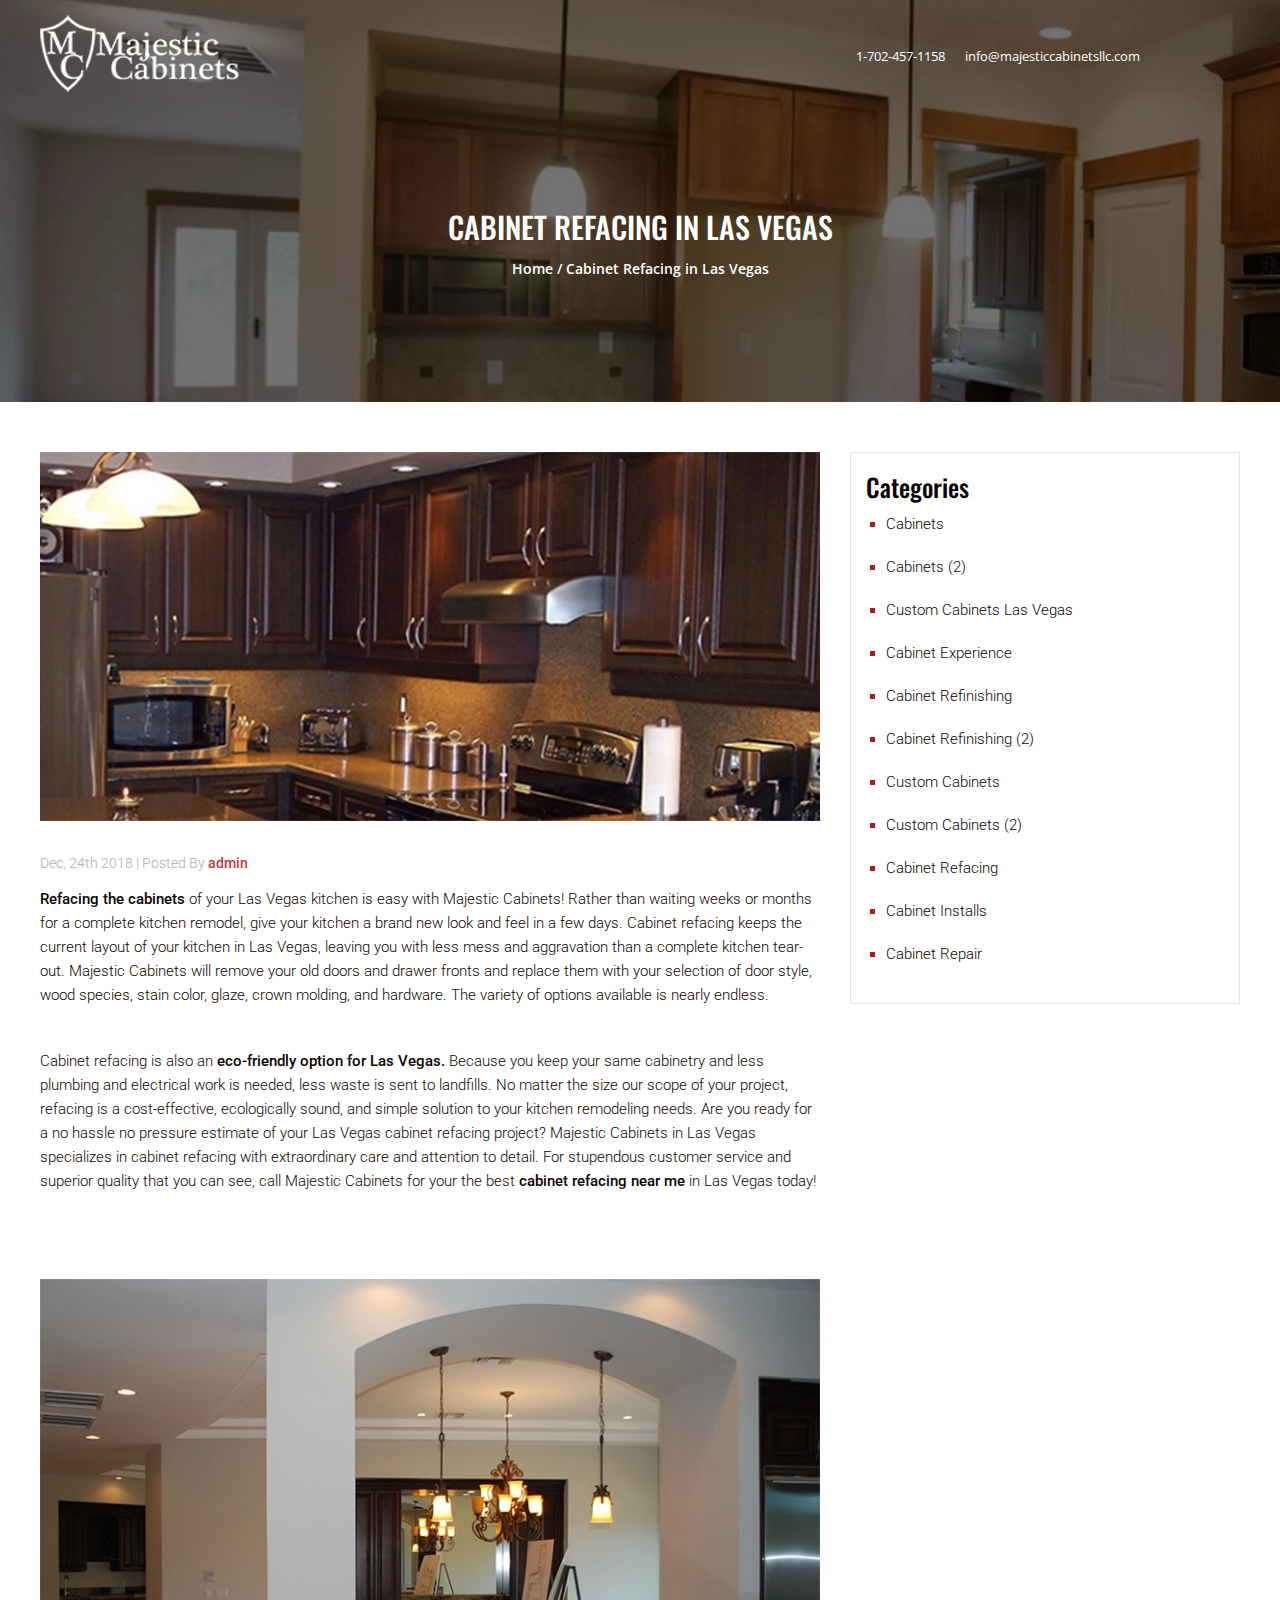
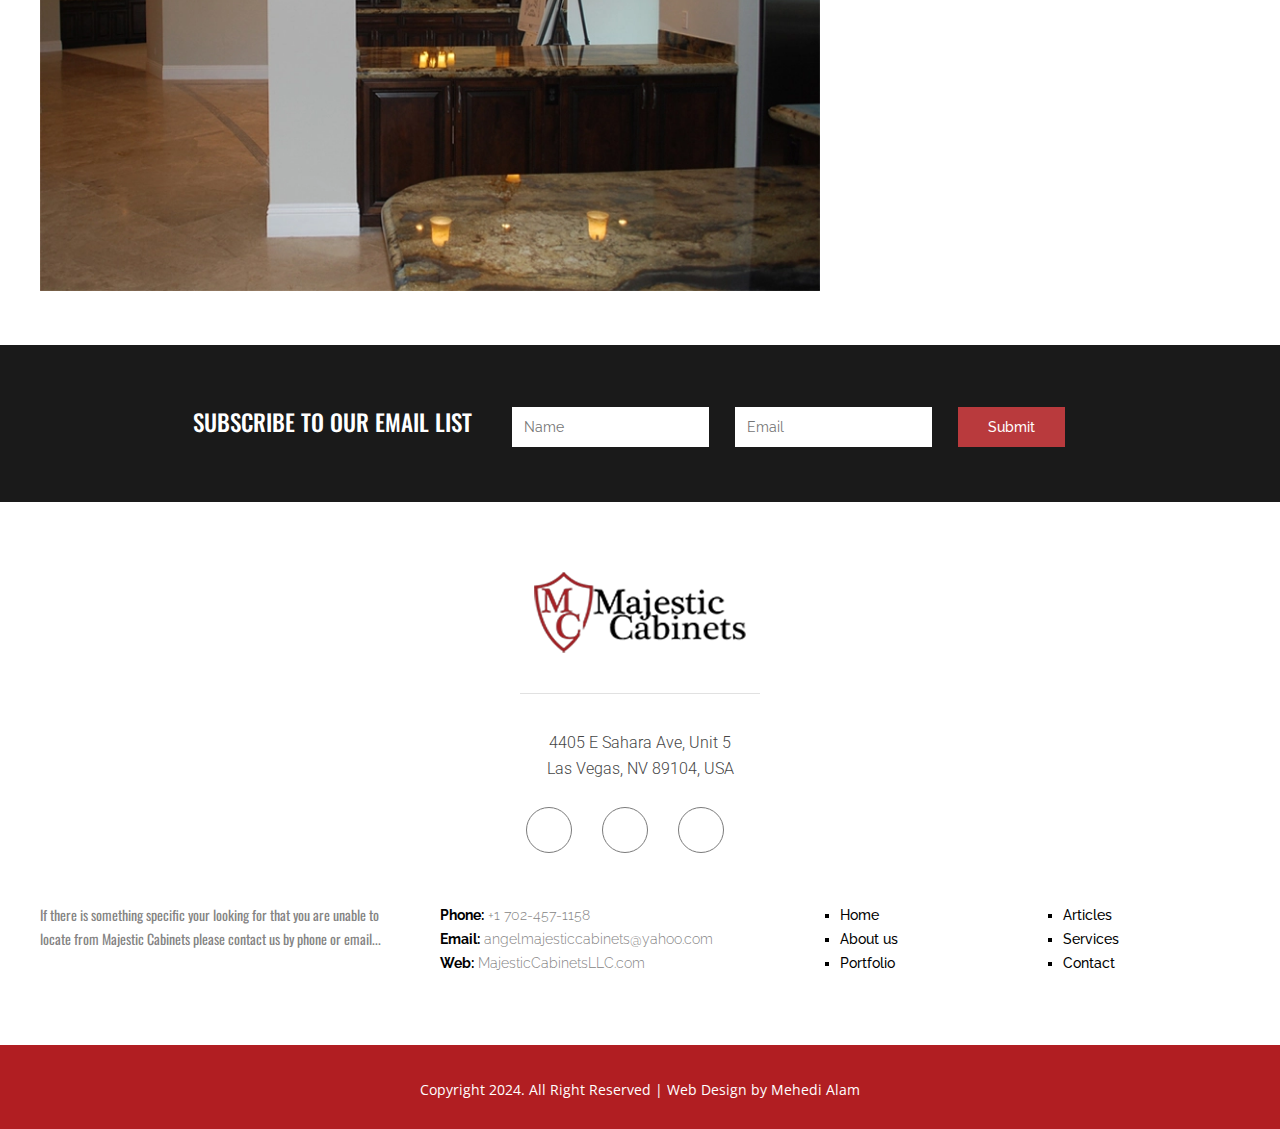
<file: articlesDetails.html>
<!DOCTYPE html>
<html lang="en">

<head>
    <meta charset="UTF-8" />
    <meta name="viewport" content="width=device-width, initial-scale=1.0" />
    <meta name="author" content="Mehedi Alam" />
    <meta name="description"
        content="This website describe about our Business function. our business design and innovation. And also describe our serving quality. Enjoy your journey with us." />
    <title>ArticlesDetails - Majestic_cabinet</title>
    <link rel="stylesheet" href="style.css">

    <!-- google fonts -->
    <link rel="preconnect" href="https://fonts.googleapis.com">
    <link rel="preconnect" href="https://fonts.gstatic.com" crossorigin>
    <link
        href="https://fonts.googleapis.com/css2?family=Open+Sans:ital,wght@0,300..800;1,300..800&family=Oswald:wght@200..700&family=Raleway:ital,wght@0,100..900;1,100..900&family=Roboto:ital,wght@0,100;0,300;0,400;0,500;0,700;0,900;1,100;1,300;1,400;1,500;1,700;1,900&display=swap"
        rel="stylesheet">

    <!-- font awesome cdn -->
    <link rel="stylesheet" href="https://cdnjs.cloudflare.com/ajax/libs/font-awesome/6.7.1/css/all.min.css"
        integrity="sha512-5Hs3dF2AEPkpNAR7UiOHba+lRSJNeM2ECkwxUIxC1Q/FLycGTbNapWXB4tP889k5T5Ju8fs4b1P5z/iB4nMfSQ=="
        crossorigin="anonymous" referrerpolicy="no-referrer" />
</head>

<body>
    <!-- Header Section -->
    <header class="aboutPage_header">
        <div class="container">
            <nav>
                <div class="row">
                    <div class="menu_left">
                        <a href="index.html"><img src="images/logo.webp" alt="logo" /></a>
                    </div>
                    <div class="menu_right">
                        <ul>
                            <li><i class="fa-solid fa-phone"></i>1-702-457-1158</li>
                            <li><i class="fa-solid fa-envelope"></i>info@majesticcabinetsllc.com</li>
                            <li><i class="fas fa-bars"></i></i></li>
                        </ul>
                    </div>
                </div>
            </nav>
            <div class="main_heading">
                <div class="heading">
                    <h1>Cabinet Refacing in Las Vegas</h1>
                    <p>Home / Cabinet Refacing in Las Vegas</p>
                </div>
            </div>
        </div>
    </header>

    <!-- Recent articles Section -->
    <section class="recent_article">
        <div class="container">
            <div class="row">
                <div class="flex_column">
                    <img src="images/articleDetails_img1.webp" alt="recent article">
                    <div class="article_list">
                        <p class="post_time articleDetails">Dec, 24th 2018 | Posted By <span>admin</span></p>
                        <p class="post_article"><span>Refacing the cabinets</span> of your Las Vegas kitchen is easy with Majestic Cabinets! Rather than waiting weeks or months for
                        a complete kitchen remodel, give your kitchen a brand new look and feel in a few days. Cabinet refacing keeps the
                        current layout of your kitchen in Las Vegas, leaving you with less mess and aggravation than a complete kitchen
                        tear-out. Majestic Cabinets will remove your old doors and drawer fronts and replace them with your selection of door
                        style, wood species, stain color, glaze, crown molding, and hardware. The variety of options available is nearly
                        endless.</p>
                        <p class="post_article">Cabinet refacing is also an <span>eco-friendly option for Las Vegas.</span> Because you keep your same cabinetry and less plumbing
                        and electrical work is needed, less waste is sent to landfills. No matter the size our scope of your project, refacing
                        is a cost-effective, ecologically sound, and simple solution to your kitchen remodeling needs. Are you ready for a no
                        hassle no pressure estimate of your Las Vegas cabinet refacing project? Majestic Cabinets in Las Vegas specializes in
                        cabinet refacing with extraordinary care and attention to detail. For stupendous customer service and superior quality
                        that you can see, call Majestic Cabinets for your the best <span>cabinet refacing near me</span> in Las Vegas today!</p>
                    </div>
                    <img src="images/articleDetails_img2.webp" alt="article details img">
                </div>

                <div class="flex_column">
                    <div class="right_column">
                        <h2>Categories</h2>
                        <ul>
                            <li><a href="#">Cabinets</a></li>
                            <li><a href="#">Cabinets (2)</a></li>
                            <li><a href="#">Custom Cabinets Las Vegas</a></li>
                            <li><a href="#">Cabinet Experience</a></li>
                            <li><a href="#">Cabinet Refinishing</a></li>
                            <li><a href="#">Cabinet Refinishing (2)</a></li>
                            <li><a href="#">Custom Cabinets</a></li>
                            <li><a href="#">Custom Cabinets (2)</a></li>
                            <li><a href="#">Cabinet Refacing</a></li>
                            <li><a href="#">Cabinet Installs</a></li>
                            <li><a href="#">Cabinet Repair</a></li>
                        </ul>
                    </div>
                </div>
            </div>
        </div>
    </section>

    <!-- contact section -->
    <section class="contact_section">
        <div class="container">
            <span>SUBSCRIBE TO OUR EMAIL LIST</span>
            <input type="text" placeholder="Name">
            <input type="email" placeholder="Email">
            <input type="submit" value="Submit">
        </div>
    </section>

    <!-- footer section -->
    <footer>
        <div class="container">
            <div class="top_part">
                <div class="footer_logo">
                    <img src="images/footer_logo.webp" alt="Footer logo">
                </div>
                <hr>
                <div class="footer_address">
                    <span>4405 E Sahara Ave, Unit 5</span>
                    <span>Las Vegas, NV 89104, USA</span>
                </div>
                <div class="social_icon">
                    <div class="icon_box">
                        <a href="#"><i class="fa-brands fa-facebook-f icon_size"></i></a>
                    </div>
                    <div class="icon_box">
                        <a href="#"><i class="fa-brands fa-instagram icon_size"></i></a>
                    </div>
                    <div class="icon_box">
                        <a href="#"><i class="fa-brands fa-google-plus-g icon_size"></i></a>
                    </div>
                </div>
            </div>

            <div class="row">
                <div class="flax_column">
                    <p>If there is something specific your looking for that you are unable to locate from Majestic
                        Cabinets please contact us by phone or email... </p>
                </div>
                <div class="flax_column">
                    <p><span>Phone:</span> +1 702-457-1158</p>
                    <p><span>Email:</span> angelmajesticcabinets@yahoo.com</p>
                    <p><span>Web:</span> MajesticCabinetsLLC.com</p>
                </div>
                <div class="flax_column">
                    <ul>
                        <li><a href="#">Home</a></li>
                        <li><a href="#">About us</a></li>
                        <li><a href="#">Portfolio</a></li>
                    </ul>
                </div>
                <div class="flax_column">
                    <ul>
                        <li><a href="#">Articles</a></li>
                        <li><a href="#">Services</a></li>
                        <li><a href="#">Contact</a></li>
                    </ul>
                </div>
            </div>
        </div>
    </footer>

    <!-- socket section -->
    <section class="socket_section">
        <p>Copyright 2024. All Right Reserved | Web Design by Mehedi Alam</p>
    </section>
</body>

</html>
</file>
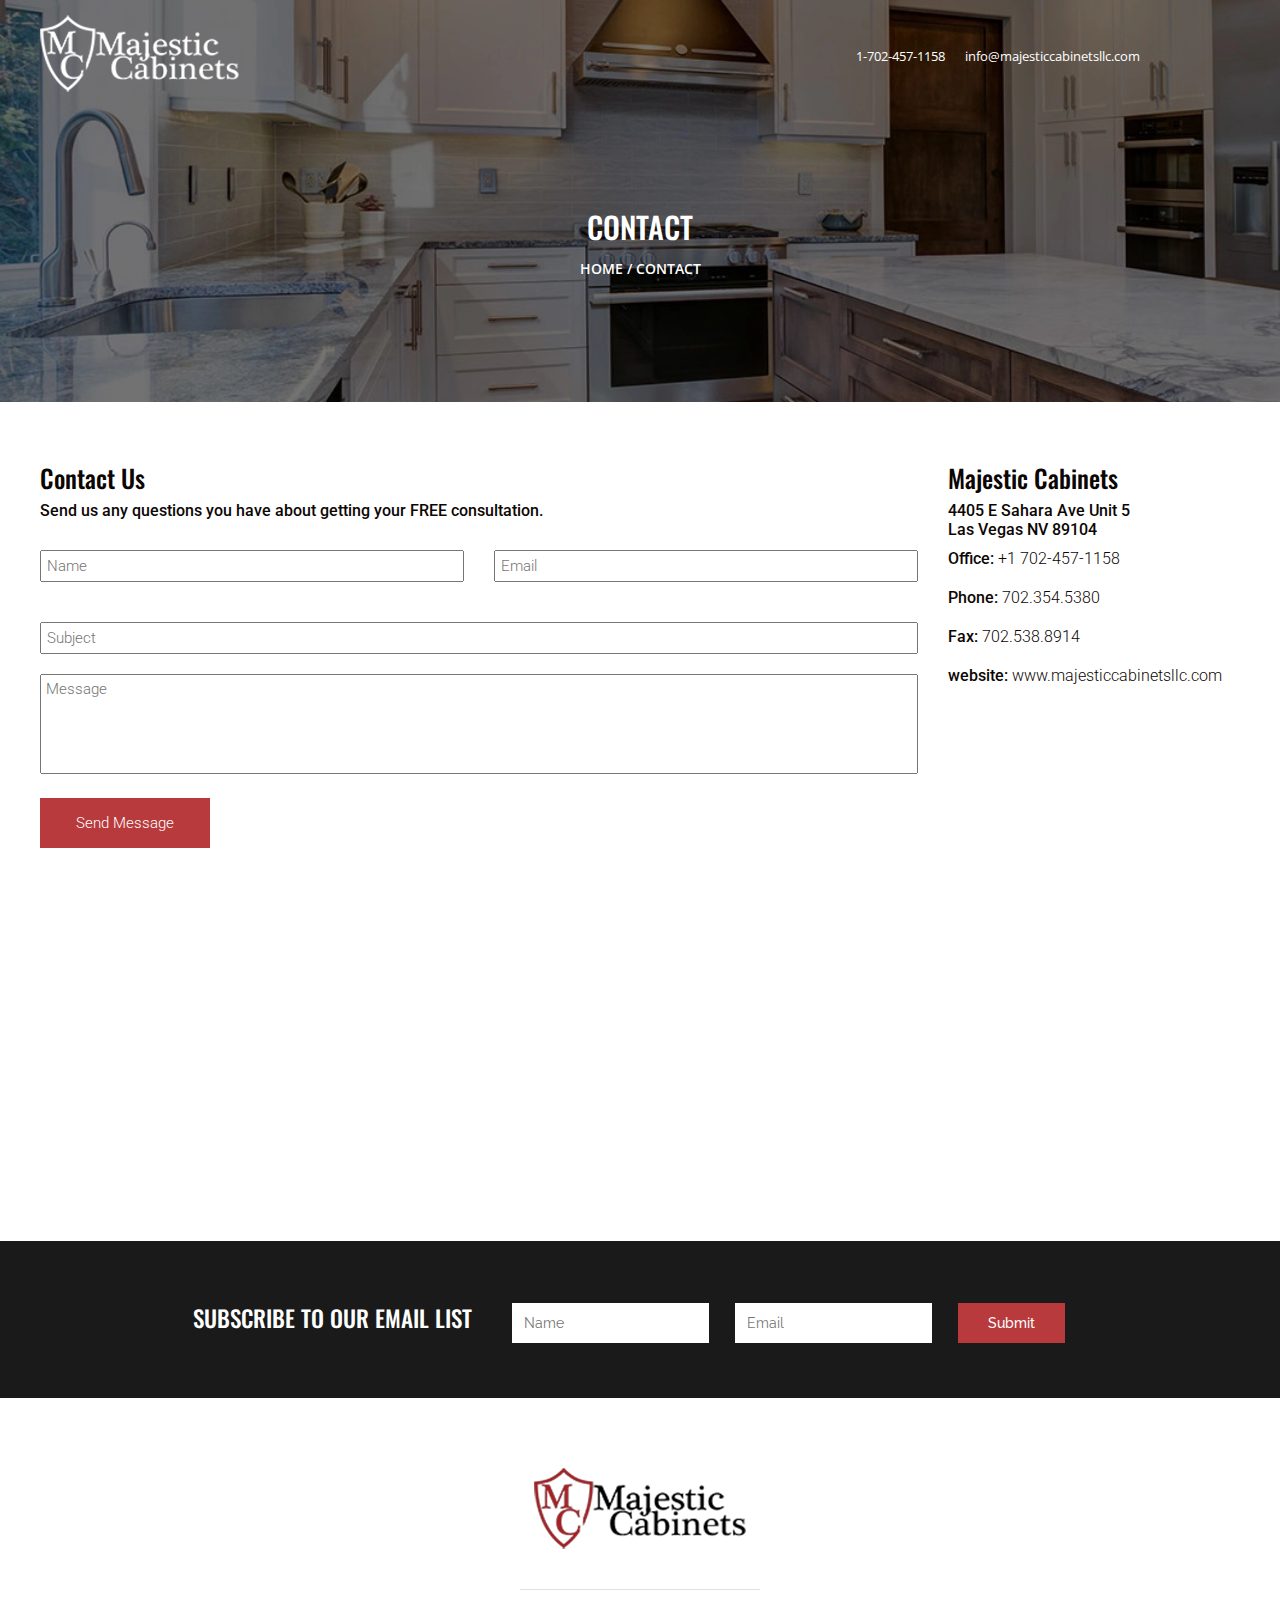
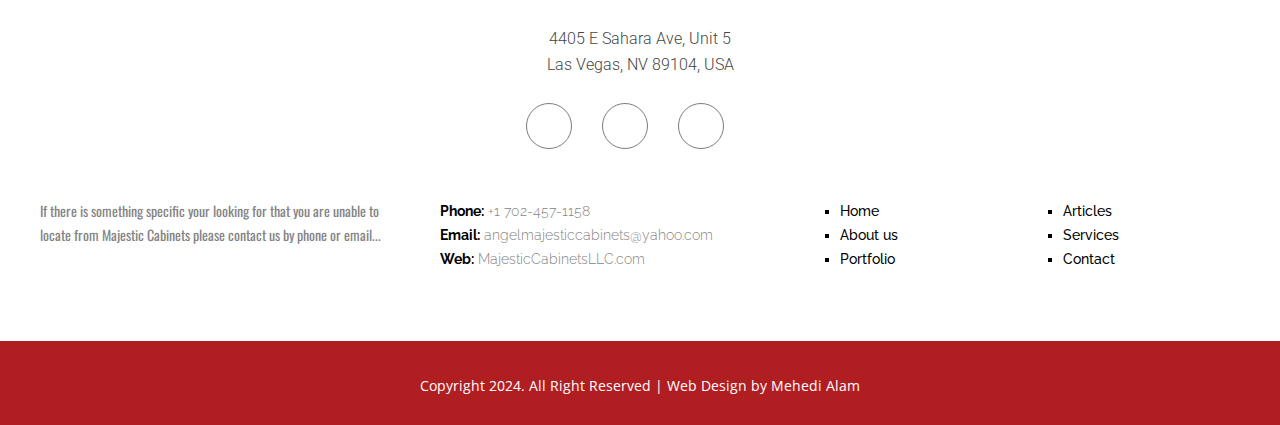
<file: contact.html>
<!DOCTYPE html>
<html lang="en">

<head>
    <meta charset="UTF-8" />
    <meta name="viewport" content="width=device-width, initial-scale=1.0" />
    <meta name="author" content="Mehedi Alam" />
    <meta name="description"
        content="This website describe about our Business function. our business design and innovation. And also describe our serving quality. Enjoy your journey with us." />
    <title>contact - Majestic_cabinet</title>
    <link rel="stylesheet" href="style.css">

    <!-- google fonts -->
    <link rel="preconnect" href="https://fonts.googleapis.com">
    <link rel="preconnect" href="https://fonts.gstatic.com" crossorigin>
    <link
        href="https://fonts.googleapis.com/css2?family=Open+Sans:ital,wght@0,300..800;1,300..800&family=Oswald:wght@200..700&family=Raleway:ital,wght@0,100..900;1,100..900&family=Roboto:ital,wght@0,100;0,300;0,400;0,500;0,700;0,900;1,100;1,300;1,400;1,500;1,700;1,900&display=swap"
        rel="stylesheet">

    <!-- font awesome cdn -->
    <link rel="stylesheet" href="https://cdnjs.cloudflare.com/ajax/libs/font-awesome/6.7.1/css/all.min.css"
        integrity="sha512-5Hs3dF2AEPkpNAR7UiOHba+lRSJNeM2ECkwxUIxC1Q/FLycGTbNapWXB4tP889k5T5Ju8fs4b1P5z/iB4nMfSQ=="
        crossorigin="anonymous" referrerpolicy="no-referrer" />
</head>

<body>
    <!-- Header Section -->
    <header class="aboutPage_header contactPage_header">
        <div class="container">
            <nav>
                <div class="row">
                    <div class="menu_left">
                        <a href="index.html"><img src="images/logo.webp" alt="logo" /></a>
                    </div>
                    <div class="menu_right">
                        <ul>
                            <li><i class="fa-solid fa-phone"></i>1-702-457-1158</li>
                            <li><i class="fa-solid fa-envelope"></i>info@majesticcabinetsllc.com</li>
                            <li><i class="fas fa-bars"></i></i></li>
                        </ul>
                    </div>
                </div>
            </nav>
            <div class="main_heading">
                <div class="heading">
                    <h1>contact</h1>
                    <p>HOME / CONTACT</p>
                </div>
            </div>
        </div>
    </header>

    <!-- Contact us Section -->
     <section class="contact_us">
        <div class="container">
            <div class="row">
                <div class="flex_column">
                    <h3>Contact Us</h3>
                    <p class="details">Send us any questions you have about getting your FREE consultation.</p>
                    <form>
                        <div class="name_email">
                            <input type="text" placeholder="Name">
                            <input type="email" placeholder="Email">
                        </div>
                        <input type="text" placeholder="Subject">
                        <textarea placeholder="Message"></textarea>
                        <input class="button" type="submit" value="Send Message">
                    </form>
                </div>

                <div class="flex_column">
                    <h3>Majestic Cabinets</h3>
                    <p>4405 E Sahara Ave Unit 5</p>
                    <p>Las Vegas NV 89104</p>
                    <ul>
                        <li><span>Office:</span> +1 702-457-1158</li>
                        <li><span>Phone:</span> 702.354.5380</li>
                        <li><span>Fax:</span> 702.538.8914</li>
                        <li><span>website:</span> www.majesticcabinetsllc.com</li>
                    </ul>
                </div>
            </div>
        </div>
     </section>

     <!-- Map section -->
      <section class="map_section">
        <iframe
            src="https://www.google.com/maps/embed?pb=!1m18!1m12!1m3!1d3221.95021051795!2d-115.07849971028377!3d36.1434255468909!2m3!1f0!2f0!3f0!3m2!1i1024!2i768!4f13.1!3m3!1m2!1s0x80c8db389f0045f3%3A0x75dd1f52e466e6f9!2sMajestic%20Cabinets%20LLC!5e0!3m2!1sen!2sbd!4v1734325828843!5m2!1sen!2sbd" style="border:0; width: 100%; height: 262px;" allowfullscreen="" loading="lazy"
            referrerpolicy="no-referrer-when-downgrade"></iframe>
      </section>

    <!-- contact section -->
    <section class="contact_section">
        <div class="container">
            <span>SUBSCRIBE TO OUR EMAIL LIST</span>
            <input type="text" placeholder="Name">
            <input type="email" placeholder="Email">
            <input type="submit" value="Submit">
        </div>
    </section>

    <!-- footer section -->
    <footer>
        <div class="container">
            <div class="top_part">
                <div class="footer_logo">
                    <img src="images/footer_logo.webp" alt="Footer logo">
                </div>
                <hr>
                <div class="footer_address">
                    <span>4405 E Sahara Ave, Unit 5</span>
                    <span>Las Vegas, NV 89104, USA</span>
                </div>
                <div class="social_icon">
                    <div class="icon_box">
                        <a href="#"><i class="fa-brands fa-facebook-f icon_size"></i></a>
                    </div>
                    <div class="icon_box">
                        <a href="#"><i class="fa-brands fa-instagram icon_size"></i></a>
                    </div>
                    <div class="icon_box">
                        <a href="#"><i class="fa-brands fa-google-plus-g icon_size"></i></a>
                    </div>
                </div>
            </div>

            <div class="row">
                <div class="flax_column">
                    <p>If there is something specific your looking for that you are unable to locate from Majestic
                        Cabinets please contact us by phone or email... </p>
                </div>
                <div class="flax_column">
                    <p><span>Phone:</span> +1 702-457-1158</p>
                    <p><span>Email:</span> angelmajesticcabinets@yahoo.com</p>
                    <p><span>Web:</span> MajesticCabinetsLLC.com</p>
                </div>
                <div class="flax_column">
                    <ul>
                        <li><a href="#">Home</a></li>
                        <li><a href="#">About us</a></li>
                        <li><a href="#">Portfolio</a></li>
                    </ul>
                </div>
                <div class="flax_column">
                    <ul>
                        <li><a href="#">Articles</a></li>
                        <li><a href="#">Services</a></li>
                        <li><a href="#">Contact</a></li>
                    </ul>
                </div>
            </div>
        </div>
    </footer>

    <!-- socket section -->
    <section class="socket_section">
        <p>Copyright 2024. All Right Reserved | Web Design by Mehedi Alam</p>
    </section>
</body>

</html>
</file>
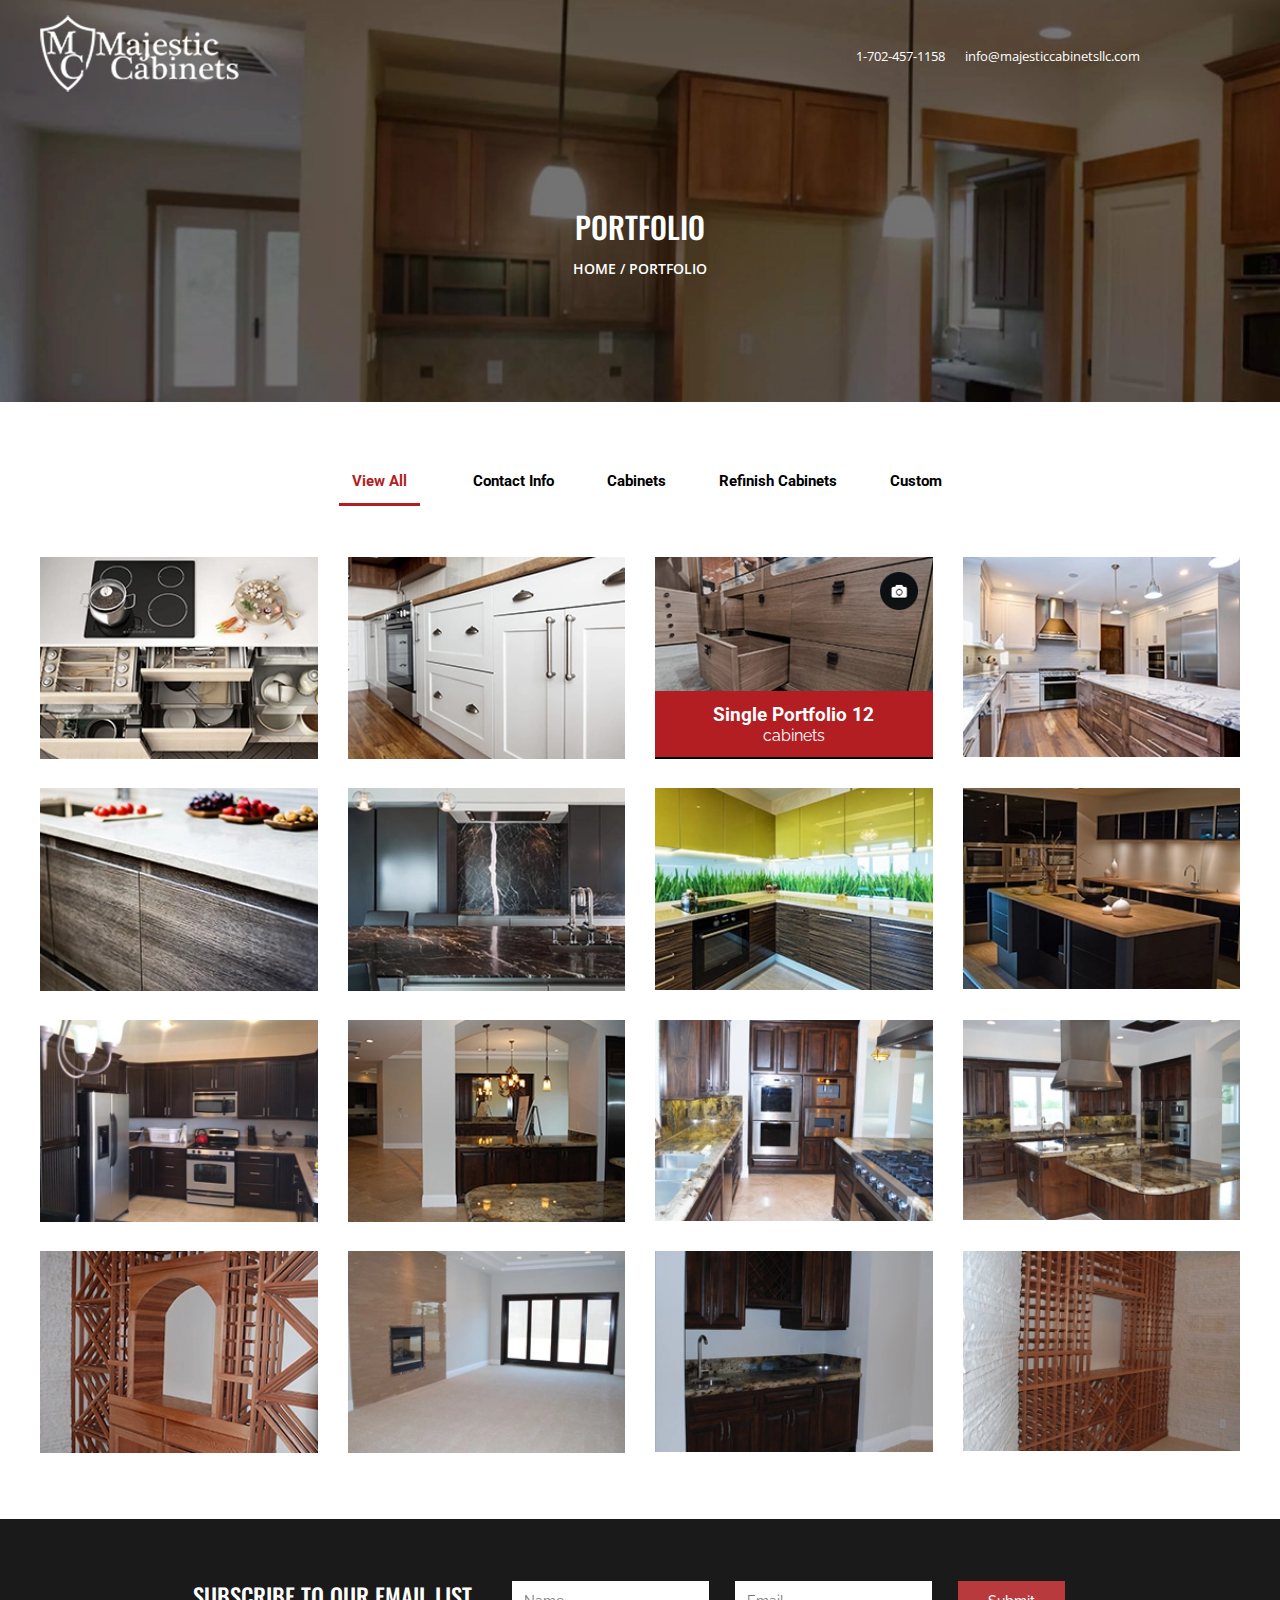
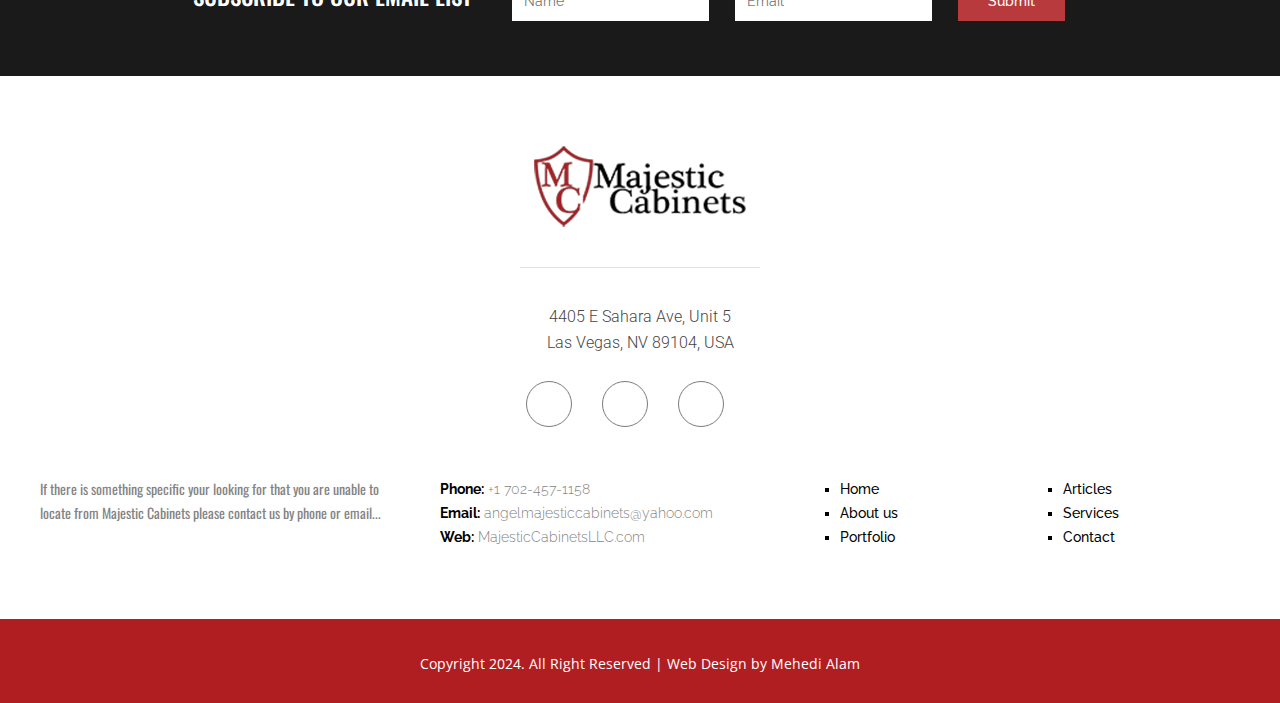
<file: portfolio.html>
<!DOCTYPE html>
<html lang="en">

<head>
    <meta charset="UTF-8" />
    <meta name="viewport" content="width=device-width, initial-scale=1.0" />
    <meta name="author" content="Mehedi Alam" />
    <meta name="description"
        content="This website describe about our Business function. our business design and innovation. And also describe our serving quality. Enjoy your journey with us." />
    <title>Portfolio - Majestic_cabinet</title>
    <link rel="stylesheet" href="style.css">

    <!-- google fonts -->
    <link rel="preconnect" href="https://fonts.googleapis.com">
    <link rel="preconnect" href="https://fonts.gstatic.com" crossorigin>
    <link
        href="https://fonts.googleapis.com/css2?family=Open+Sans:ital,wght@0,300..800;1,300..800&family=Oswald:wght@200..700&family=Raleway:ital,wght@0,100..900;1,100..900&family=Roboto:ital,wght@0,100;0,300;0,400;0,500;0,700;0,900;1,100;1,300;1,400;1,500;1,700;1,900&display=swap"
        rel="stylesheet">

    <!-- font awesome cdn -->
    <link rel="stylesheet" href="https://cdnjs.cloudflare.com/ajax/libs/font-awesome/6.7.1/css/all.min.css"
        integrity="sha512-5Hs3dF2AEPkpNAR7UiOHba+lRSJNeM2ECkwxUIxC1Q/FLycGTbNapWXB4tP889k5T5Ju8fs4b1P5z/iB4nMfSQ=="
        crossorigin="anonymous" referrerpolicy="no-referrer" />
</head>

<body>
    <!-- Header Section -->
    <header class="aboutPage_header">
        <div class="container">
            <nav>
                <div class="row">
                    <div class="menu_left">
                        <a href="index.html"><img src="images/logo.webp" alt="logo" /></a>
                    </div>
                    <div class="menu_right">
                        <ul>
                            <li><i class="fa-solid fa-phone"></i>1-702-457-1158</li>
                            <li><i class="fa-solid fa-envelope"></i>info@majesticcabinetsllc.com</li>
                            <li><i class="fas fa-bars"></i></i></li>
                        </ul>
                    </div>
                </div>
            </nav>
            <div class="main_heading">
                <div class="heading">
                    <h1>Portfolio</h1>
                    <p>HOME / PORTFOLIO</p>
                </div>
            </div>
        </div>
    </header>

    <!-- Portfolio page portfolio Section -->
    <section class="portfolio_section portfolioPage_portfolio">
        <div class="container">
            <div class="menu">
                <ul>
                    <li><a class="active" href="#">view all</a></li>
                    <li><a href="#">contact info</a></li>
                    <li><a href="#">cabinets</a></li>
                    <li><a href="#">refinish cabinets</a></li>
                    <li><a href="#">custom</a></li>
                </ul>
            </div>
            <div class="row">
                <div class="flex_column">
                    <img src="images/portfolio1.webp" alt="portfolio-1">
                </div>
                <div class="flex_column">
                    <img src="images/portfolio2.webp" alt="portfolio-2">
                </div>
                <div class="flex_column">
                    <img src="images/portfolio3.webp" alt="portfolio-3">
                    <img class="single_portfolio_icon" src="images/single_portfolio_12_ icon.webp" alt="portfolio icon">
                    <div class="description">
                        <h5>single portfolio 12</h5>
                        <p>cabinets</p>
                    </div>
                </div>
                <div class="flex_column">
                    <img src="images/portfolio4.webp" alt="portfolio-4">
                </div>
                <div class="flex_column">
                    <img src="images/portfolio5.webp" alt="portfolio-5">
                </div>
                <div class="flex_column">
                    <img src="images/portfolio6.webp" alt="portfolio-6">
                </div>
                <div class="flex_column">
                    <img src="images/portfolio7.webp" alt="portfolio-7">
                </div>
                <div class="flex_column">
                    <img src="images/portfolio8.webp" alt="portfolio-8">
                </div>
                <div class="flex_column">
                    <img src="images/portfolio9.webp" alt="portfolio-9">
                </div>
                <div class="flex_column">
                    <img src="images/portfolio10.webp" alt="portfolio-10">
                </div>
                <div class="flex_column">
                    <img src="images/portfolio11.webp" alt="portfolio-11">
                </div>
                <div class="flex_column">
                    <img src="images/portfolio12.webp" alt="portfolio-12">
                </div>
                <div class="flex_column">
                    <img src="images/portfolio13.webp" alt="portfolio-13">
                </div>
                <div class="flex_column">
                    <img src="images/portfolio14.webp" alt="portfolio-14">
                </div>
                <div class="flex_column">
                    <img src="images/portfolio15.webp" alt="portfolio-15">
                </div>
                <div class="flex_column">
                    <img src="images/portfolio16.webp" alt="portfolio-16">
                </div>
            </div>
        </div>
    </section>

    <!-- contact section -->
    <section class="contact_section">
        <div class="container">
            <span>SUBSCRIBE TO OUR EMAIL LIST</span>
            <input type="text" placeholder="Name">
            <input type="email" placeholder="Email">
            <input type="submit" value="Submit">
        </div>
    </section>

    <!-- footer section -->
    <footer>
        <div class="container">
            <div class="top_part">
                <div class="footer_logo">
                    <img src="images/footer_logo.webp" alt="Footer logo">
                </div>
                <hr>
                <div class="footer_address">
                    <span>4405 E Sahara Ave, Unit 5</span>
                    <span>Las Vegas, NV 89104, USA</span>
                </div>
                <div class="social_icon">
                    <div class="icon_box">
                        <a href="#"><i class="fa-brands fa-facebook-f icon_size"></i></a>
                    </div>
                    <div class="icon_box">
                        <a href="#"><i class="fa-brands fa-instagram icon_size"></i></a>
                    </div>
                    <div class="icon_box">
                        <a href="#"><i class="fa-brands fa-google-plus-g icon_size"></i></a>
                    </div>
                </div>
            </div>

            <div class="row">
                <div class="flax_column">
                    <p>If there is something specific your looking for that you are unable to locate from Majestic
                        Cabinets please contact us by phone or email... </p>
                </div>
                <div class="flax_column">
                    <p><span>Phone:</span> +1 702-457-1158</p>
                    <p><span>Email:</span> angelmajesticcabinets@yahoo.com</p>
                    <p><span>Web:</span> MajesticCabinetsLLC.com</p>
                </div>
                <div class="flax_column">
                    <ul>
                        <li><a href="#">Home</a></li>
                        <li><a href="#">About us</a></li>
                        <li><a href="#">Portfolio</a></li>
                    </ul>
                </div>
                <div class="flax_column">
                    <ul>
                        <li><a href="#">Articles</a></li>
                        <li><a href="#">Services</a></li>
                        <li><a href="#">Contact</a></li>
                    </ul>
                </div>
            </div>
        </div>
    </footer>

    <!-- socket section -->
    <section class="socket_section">
        <p>Copyright 2024. All Right Reserved | Web Design by Mehedi Alam</p>
    </section>
</body>

</html>
</file>
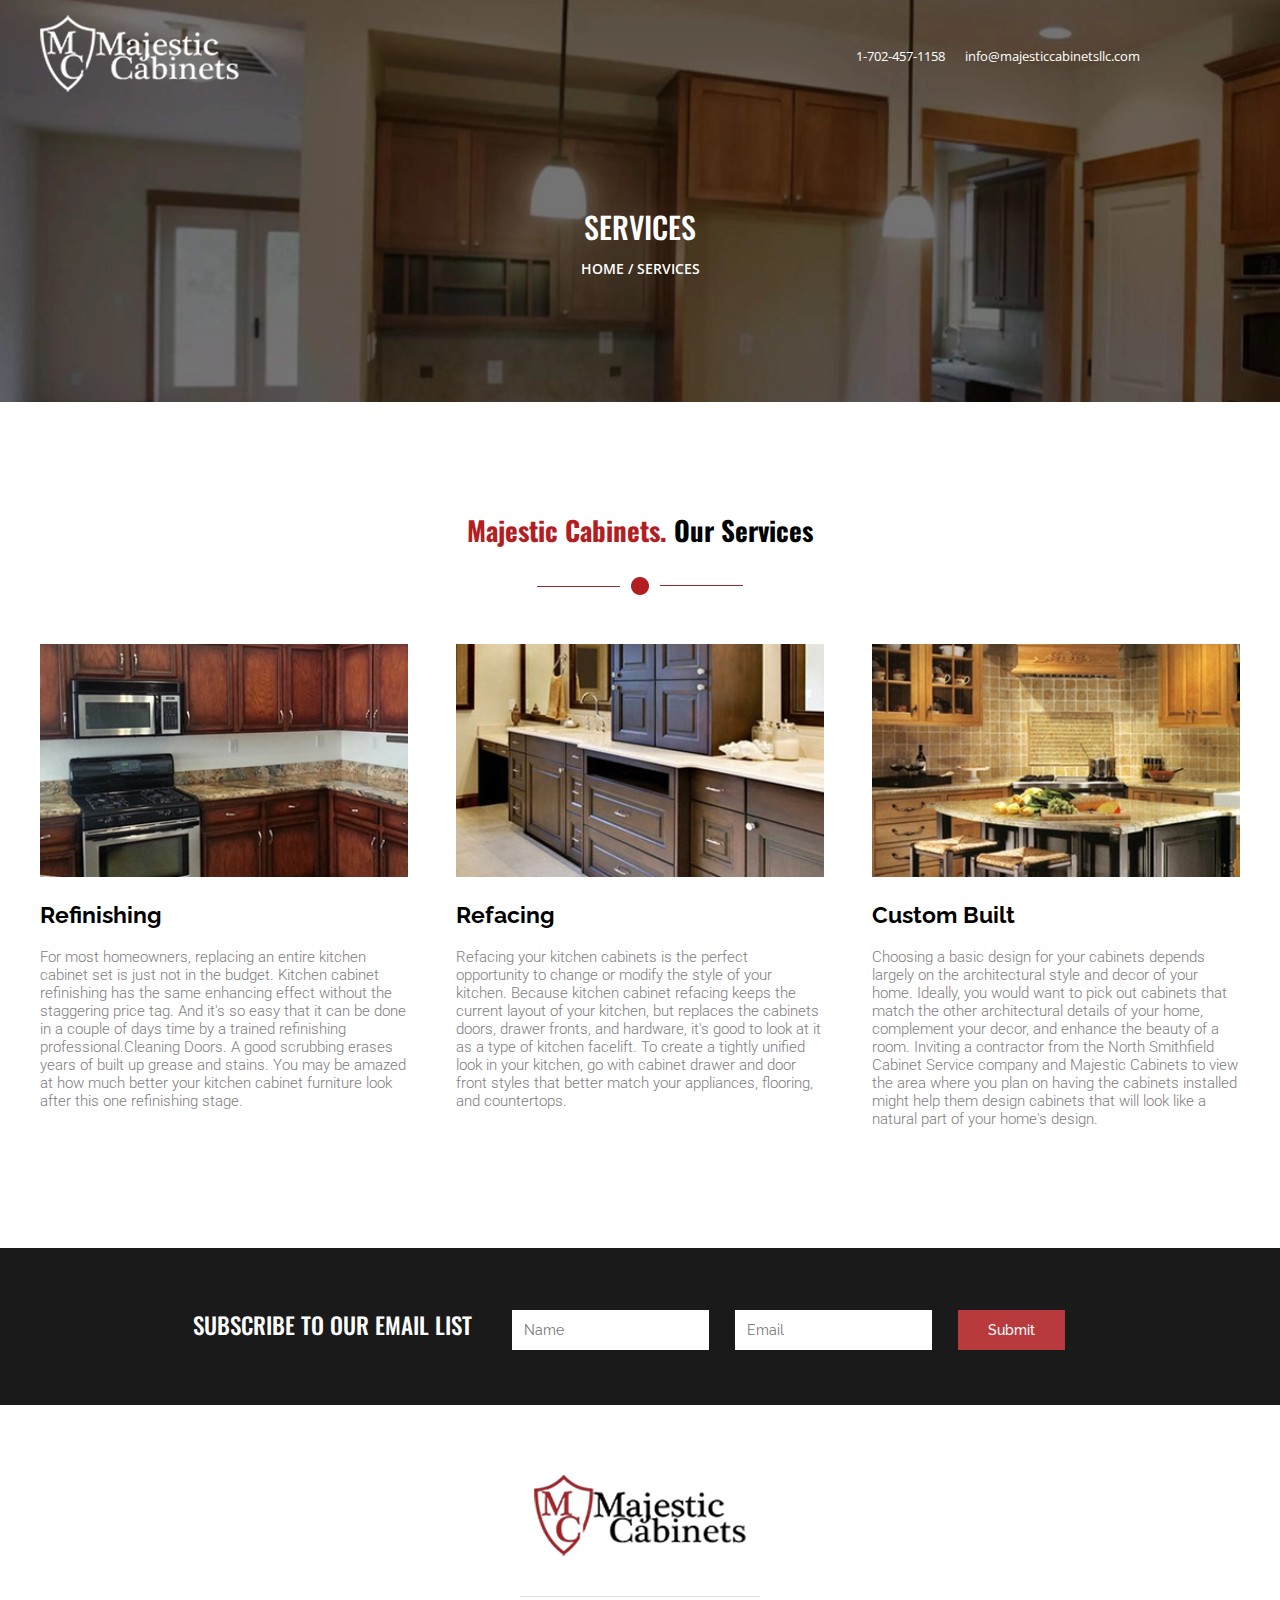
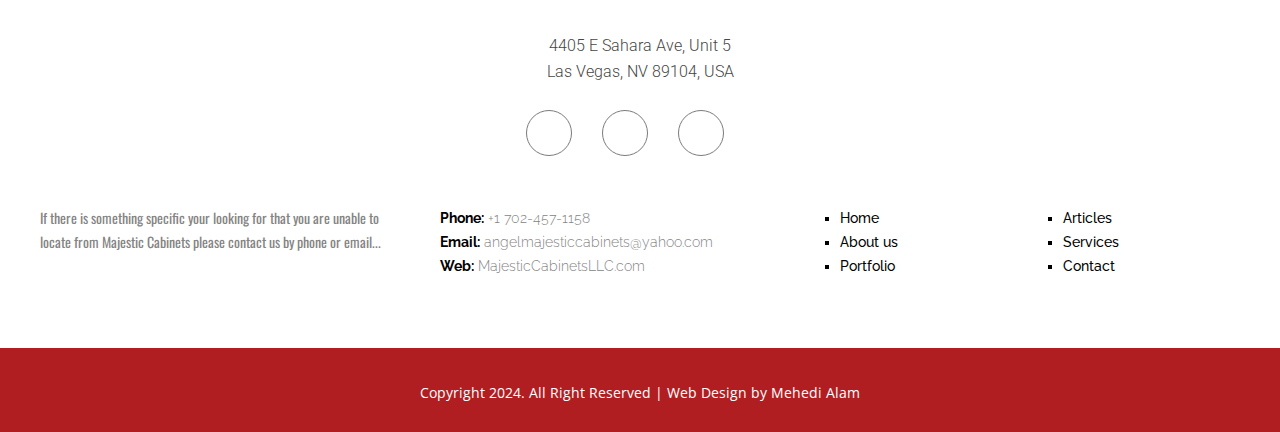
<file: services.html>
<!DOCTYPE html>
<html lang="en">

<head>
    <meta charset="UTF-8" />
    <meta name="viewport" content="width=device-width, initial-scale=1.0" />
    <meta name="author" content="Mehedi Alam" />
    <meta name="description"
        content="This website describe about our Business function. our business design and innovation. And also describe our serving quality. Enjoy your journey with us." />
    <title>services - Majestic_cabinet</title>
    <link rel="stylesheet" href="style.css">

    <!-- google fonts -->
    <link rel="preconnect" href="https://fonts.googleapis.com">
    <link rel="preconnect" href="https://fonts.gstatic.com" crossorigin>
    <link
        href="https://fonts.googleapis.com/css2?family=Open+Sans:ital,wght@0,300..800;1,300..800&family=Oswald:wght@200..700&family=Raleway:ital,wght@0,100..900;1,100..900&family=Roboto:ital,wght@0,100;0,300;0,400;0,500;0,700;0,900;1,100;1,300;1,400;1,500;1,700;1,900&display=swap"
        rel="stylesheet">

    <!-- font awesome cdn -->
    <link rel="stylesheet" href="https://cdnjs.cloudflare.com/ajax/libs/font-awesome/6.7.1/css/all.min.css"
        integrity="sha512-5Hs3dF2AEPkpNAR7UiOHba+lRSJNeM2ECkwxUIxC1Q/FLycGTbNapWXB4tP889k5T5Ju8fs4b1P5z/iB4nMfSQ=="
        crossorigin="anonymous" referrerpolicy="no-referrer" />
</head>

<body>
    <!-- Header Section -->
    <header class="aboutPage_header">
        <div class="container">
            <nav>
                <div class="row">
                    <div class="menu_left">
                        <a href="index.html"><img src="images/logo.webp" alt="logo" /></a>
                    </div>
                    <div class="menu_right">
                        <ul>
                            <li><i class="fa-solid fa-phone"></i>1-702-457-1158</li>
                            <li><i class="fa-solid fa-envelope"></i>info@majesticcabinetsllc.com</li>
                            <li><i class="fas fa-bars"></i></i></li>
                        </ul>
                    </div>
                </div>
            </nav>
            <div class="main_heading">
                <div class="heading">
                    <h1>services</h1>
                    <p>HOME / SERVICES</p>
                </div>
            </div>
        </div>
    </header>

    <!-- Our services Section -->
     <section class="our_services">
        <div class="container">
            <div class="heading">
                <h2><span>Majestic Cabinets.</span> Our Services</h2>
                <img class="icon" src="images/portfolio_icon.webp" alt="our services icon">
            </div>
            <div class="row">
                <div class="flex_column">
                    <img src="images/ourServices1.webp" alt="our services-1">
                    <h4>Refinishing</h4>
                    <p>For most homeowners, replacing an entire kitchen cabinet set is just not in the budget. Kitchen cabinet refinishing has
                    the same enhancing effect without the staggering price tag. And it's so easy that it can be done in a couple of days
                    time by a trained refinishing professional.Cleaning Doors. A good scrubbing erases years of built up grease and stains.
                    You may be amazed at how much better your kitchen cabinet furniture look after this one refinishing stage.</p>
                </div>
                <div class="flex_column">
                    <img src="images/ourServices2.webp" alt="our services-2">
                    <h4>Refacing</h4>
                    <p>Refacing your kitchen cabinets is the perfect opportunity to change or modify the style of your kitchen. Because kitchen
                    cabinet refacing keeps the current layout of your kitchen, but replaces the cabinets doors, drawer fronts, and hardware,
                    it's good to look at it as a type of kitchen facelift. To create a tightly unified look in your kitchen, go with cabinet
                    drawer and door front styles that better match your appliances, flooring, and countertops.</p>
                </div>
                <div class="flex_column">
                    <img src="images/ourServices3.webp" alt="our services-3">
                    <h4>Custom Built</h4>
                    <p>Choosing a basic design for your cabinets depends largely on the architectural style and decor of your home. Ideally,
                    you would want to pick out cabinets that match the other architectural details of your home, complement your decor, and
                    enhance the beauty of a room. Inviting a contractor from the North Smithfield Cabinet Service company and Majestic
                    Cabinets to view the area where you plan on having the cabinets installed might help them design cabinets that will look
                    like a natural part of your home's design.</p>
                </div>
            </div>
        </div>
     </section>
    

    <!-- contact section -->
    <section class="contact_section">
        <div class="container">
            <span>SUBSCRIBE TO OUR EMAIL LIST</span>
            <input type="text" placeholder="Name">
            <input type="email" placeholder="Email">
            <input type="submit" value="Submit">
        </div>
    </section>

    <!-- footer section -->
    <footer>
        <div class="container">
            <div class="top_part">
                <div class="footer_logo">
                    <img src="images/footer_logo.webp" alt="Footer logo">
                </div>
                <hr>
                <div class="footer_address">
                    <span>4405 E Sahara Ave, Unit 5</span>
                    <span>Las Vegas, NV 89104, USA</span>
                </div>
                <div class="social_icon">
                    <div class="icon_box">
                        <a href="#"><i class="fa-brands fa-facebook-f icon_size"></i></a>
                    </div>
                    <div class="icon_box">
                        <a href="#"><i class="fa-brands fa-instagram icon_size"></i></a>
                    </div>
                    <div class="icon_box">
                        <a href="#"><i class="fa-brands fa-google-plus-g icon_size"></i></a>
                    </div>
                </div>
            </div>

            <div class="row">
                <div class="flax_column">
                    <p>If there is something specific your looking for that you are unable to locate from Majestic
                        Cabinets please contact us by phone or email... </p>
                </div>
                <div class="flax_column">
                    <p><span>Phone:</span> +1 702-457-1158</p>
                    <p><span>Email:</span> angelmajesticcabinets@yahoo.com</p>
                    <p><span>Web:</span> MajesticCabinetsLLC.com</p>
                </div>
                <div class="flax_column">
                    <ul>
                        <li><a href="#">Home</a></li>
                        <li><a href="#">About us</a></li>
                        <li><a href="#">Portfolio</a></li>
                    </ul>
                </div>
                <div class="flax_column">
                    <ul>
                        <li><a href="#">Articles</a></li>
                        <li><a href="#">Services</a></li>
                        <li><a href="#">Contact</a></li>
                    </ul>
                </div>
            </div>
        </div>
    </footer>

    <!-- socket section -->
    <section class="socket_section">
        <p>Copyright 2024. All Right Reserved | Web Design by Mehedi Alam</p>
    </section>
</body>

</html>
</file>
<file: style.css>
/* fonts */
/* 
font-family: "Open Sans", sans-serif;
font-family: "Oswald", sans-serif;
font-family: "Roboto", sans-serif;
font-family: "Raleway", sans-serif;
 */

/* ---universal style--- */
*{
    margin: 0;
    padding: 0;
    box-sizing: border-box;
}
/* ---common style--- */
.container{
    max-width: 1200px;
    margin: 0 auto;
}

/* Header section */
header{
    background: url("images/banner.webp");
    background-repeat: no-repeat;
    background-size: cover;
}
header .row{
    display: flex;
    justify-content: space-between;
    align-items: center;
    color: white;
    padding-top: 15px;
}
header .menu_right ul{
    list-style-type: none;
    display: flex;
    align-items: center;
}
header .menu_right li{
    font-family: "Open Sans", sans-serif;
    font-size: 13px;
}
header .menu_right li:last-child{
    padding-left: 80px;
    font-size: xx-large;
}
header .menu_right li i{
    padding: 0px 10px;
}
header .main_heading{
    text-align: center;
    color: white;
    padding-top: 120px;
    padding-bottom: 205px;
}

header .heading h1{
    font-family: "Oswald", sans-serif;
    font-weight: 500;
    text-transform: uppercase;
    font-size: 75px;
    /* padding-top: 120px; */
}
header .heading p{
    font-family: "Open Sans", sans-serif;
    font-size: 18px;
    font-weight: 600;
    padding-bottom: 45px;
}

header .main_heading button{
background-color: #b31e22;
color: white;
padding: 15px 30px;
font-family: "Oswald", sans-serif;
font-size: 22px;
font-weight: 700;
text-transform: uppercase;
border: none;
}

/* Description section */
.description_section{
    padding-top: 90px;
    padding-bottom: 82px;
}
.description_section .row{
    display: grid;
    grid-template-columns: 1fr 1fr;
    column-gap: 30px;
    
}
.description_section img{
    width: 100%;
}
.description_section .description_icon{
    width: auto;
    padding: 20px 0px;
}
.description_section h2{
    font-family: "Oswald", sans-serif;
    font-size: 21px;
    font-weight: 500;
}
.description_section p{
    font-family: "Roboto", sans-serif;
    color: #757575;
    font-size: 15px;
    font-weight: 300;
}
.description_section p span{
    color: #0c0c0c;
    font-weight: 500;
}
.description_section h3 {
    font-family: "Roboto", sans-serif;
    font-size: 18px;
    font-weight: 500;
    padding-top: 25px;
    padding-bottom: 50px;
}
.description_section button{
    font-family: "Roboto", sans-serif;
    font-size: 16px;
    font-weight: 700;
    text-transform: uppercase;
    padding: 15px 30px;
    background-color: #b31e22;
    color: #fff;
}



/* Homepage services section */
.services_section{
    background: url("images/services_bg.webp");
    background-repeat: no-repeat;
    background-size: cover;
}
.services_section .row{
    display: grid;
    grid-template-columns: 1fr 1fr 1fr;
    column-gap: 30px;
    padding: 80px 0;
}
.services_section .flex_column{
    background-color: white;
    text-align: center;
    padding-top: 30px;
    padding-right: 20px;
    padding-bottom: 40px;
    padding-left: 20px;
}
.services_section .flex_column h3{
    font-family: "Oswald", sans-serif;
    color: #b31e22;
    font-size: 24px;
    font-weight: 700;
    padding-top: 25px;
    padding-bottom: 20px;
}
.services_section .flex_column p{
    font-family: "Roboto", sans-serif;
    font-size: 14px;
    font-weight: 300;
    line-height: 20px;
}
.services_section .flex_column p span{
    color: #b31e22;
    font-weight: 500;
}


/* our portfolio section */
.portfolio_section{
    padding-top: 97px;
    padding-bottom: 103px;
}
.portfolio_section .row{
    display: grid;
    grid-template-columns: 1fr 1fr 1fr 1fr;
    column-gap: 30px;
}
.portfolio_section .heading{
    text-align: center;
}
.portfolio_section .portfolio_icon{
    width: auto;
    padding-top: 25px;
    padding-bottom: 35px;
}

.portfolio_section .heading h2{
    font-family: "Oswald", sans-serif;
    font-size: 27px;
    font-weight: 700;
    text-transform: uppercase;
}
.portfolio_section img{
    width: 100%;
}
.portfolio_section .flex_column .single_portfolio_icon{
    width: auto;
    position: absolute;
    right: 15px;
    top: 15px;
}
.portfolio_section .flex_column .description{
    background-color: #b31e22;
    width: 100%;
    color: #fff;
    text-align: center;
    padding: 12px 0;
    position: absolute;
    bottom: 6px;
    
}
.portfolio_section .flex_column .description h5{
    font-family: "Roboto", sans-serif;
    font-size: 19px;
    font-weight: 700;
    text-transform: capitalize;
}
.portfolio_section .flex_column .description p{
    font-family: "Raleway", sans-serif;
    font-size: 16px;
}
.portfolio_section .flex_column:nth-child(3){
    position: relative;
}


/* why choose us section */
.why_choose_us_section{
    background: url("images/why_choice_us_bg.webp");
    background-repeat: no-repeat;
    background-size: cover;
    padding-top: 96px;
    padding-bottom: 90px;
}
.why_choose_us_section .heading{
    text-align: center;
    color: #fff;
}
.why_choose_us_section .heading h2{
    font-family: "Oswald", sans-serif;
    font-size: 27px;
    font-weight: 700;
    text-transform: uppercase;
    color: #fffefe;
}
.why_choose_us_section .heading img{
    padding-top: 36px;
    padding-bottom: 41px;
}
.why_choose_us_section .flex_column{
    background-color: #fff;
    margin-bottom: 16px;
    padding-top: 24px;
    padding-bottom: 22px;
    box-shadow: 0 2px 4px rgba(0, 0, 0, 0.1);
}
.why_choose_us_section .flex_column:first-child{
    padding-top: 33px;
    padding-bottom: 33px;
}
.why_choose_us_section .flex_column:first-child h4{
    color: #b31e22;
}
.why_choose_us_section .flex_column h4{
    font-family: "Roboto", sans-serif;
    font-size: 19px;
    font-weight: 500;
    padding: 0px 21px;
}
.why_choose_us_section .flex_column h4 i{
    padding-right: 13px;
}
.why_choose_us_section .flex_column p{
    font-family: "Roboto", sans-serif;
    font-size: 15px;
    font-weight: 300;
    color: #232323;
    padding-left: 50px;
    padding-right: 50px;
    padding-top: 30px;
}


/* our blog section */
.our_blog_section{
padding: 90px 0px;
}
.our_blog_section .heading{
    font-family: "Oswald", sans-serif;
    font-size: 27px;
    font-weight: 700;
    text-align: center;
    text-transform: uppercase;
    
}.our_blog_section .heading .heading_icon{
    width: auto;
    padding: 30px 0px;
}
.our_blog_section .row{
    display: grid;
    grid-template-columns: 1fr 1fr 1fr;
    column-gap: 48px;
}
.our_blog_section img{
    width: 100%;
}
.our_blog_section .blog_history{
    font-family: "Roboto", sans-serif;
    font-size: 14px;
    font-weight: 300;
    color: #adadad;
    padding: 17px 0;
}
.our_blog_section .blog_history span{
    color: #b93a3d;
    font-weight: 500;
}
.our_blog_section h5{
    font-family: "Raleway", sans-serif;
    font-size: 23px;
    font-weight: 700;
}
.our_blog_section p{
    font-family: "Roboto", sans-serif;
    font-size: 15px;
    font-weight: 300;
    color: #807d7e;
    padding-top: 14px;
    padding-bottom: 22px;
    line-height: 20px;
}
.our_blog_section a{
    font-family: "Raleway", sans-serif;
    font-size: 14px;
    font-weight: 600;
    text-decoration: none;
    color: #b93a3d;
}




/* contact section */
.contact_section{
    background-color: #1a1a1a;
    display: block;
    padding-top: 60px;
    padding-bottom: 55px;
    text-align: center;
}
.contact_section span{
    font-family: "Oswald", sans-serif;
    font-size: 23px;
    font-weight: 500;
    color: #fff;
    margin-right: 36px;
}
.contact_section input{
    font-family: "Raleway", sans-serif;
    font-weight: 400;
    color: #858484;
    font-size: 14px;
    padding: 12px;
    margin-right: 22px;
    border: none;
}
.contact_section input:last-child{
    padding: 12px 30px;
    font-weight: 500;
    background-color: #b93a3d;
    color: #fff;
}

/* footer section */
footer{
    padding: 70px 0px;
}
footer .top_part{
    text-align: center;
}
footer .top_part hr {
    width: 20%;
    margin: 36px auto;
    height: 1px;
    border: none;
    background-color: #e1e1e1;
}
footer .footer_address span{
    font-family: "Roboto", sans-serif;
    font-size: 16px;
    font-weight: 300;
    color: #464646;
    display: block;
    line-height: 26px;
}
footer .social_icon {
  display: flex;
  justify-content: center;
  margin-top: 25px;
  margin-bottom: 50px;
}
footer .icon_box {
  width: 46px;
  height: 46px;
  border-radius: 50%;
  border: 1px solid #7b7b7b;
  display: flex;
  justify-content: center;
  align-items: center;
  margin-right: 30px;
}

/* Font Awesome icon */
footer .icon_size {
  font-size: 25px;
  color: #7b7b7b;
}

footer .row{
    display: grid;
    grid-template-columns: 2fr 2fr 1fr 1fr;
    column-gap: 45px;
}
footer .row .flax_column:first-child p{
    font-family: "Oswald", sans-serif;
    font-size: 14px;
    color: #858484;
    line-height: 24px;
}
footer .row .flax_column:nth-child(2) p{
    font-family: "Raleway", sans-serif;
    font-size: 14px;
    color: #858484;
    font-weight: 300;
    line-height: 24px;
}
footer .row .flax_column:nth-child(2) p span{
    color: #010101;
    font-weight: 700;
}
footer .row .flax_column ul{
    list-style-type: square;
    font-family: "Raleway", sans-serif;
    font-size: 14px;
    font-weight: 500;
}
footer .row .flax_column ul a{
    text-decoration: none;
    color: #010101;
    line-height: 24px;
}

/* socket section */
.socket_section{
font-family: "Open Sans", sans-serif;
font-size: 14px;
background-color: #b11e22;
padding-top: 35px;
padding-bottom: 30px;
text-align: center;
color: #fff;
}

/* --------------------------------------------------------------- */
/* -----------------------About Page Design----------------------- */
/* --------------------------------------------------------------- */
/* About page Header section */
.aboutPage_header{
    background: url("images/AboutPage_banner.webp");
    background-repeat: no-repeat;
    background-size: cover;
}

.aboutPage_header .main_heading{
    text-align: center;
    color: white;
    padding-top: 108px;
    padding-bottom: 79px;
}

.aboutPage_header .heading h1{
    font-family: "Oswald", sans-serif;
    font-weight: 500;
    text-transform: uppercase;
    font-size: 30px;
}
.aboutPage_header .heading p{
    font-family: "Open Sans", sans-serif;
    font-size: 14px;
    font-weight: 600;
    padding-top: 10px;
}


/* About page Description section */
.aboutPage_des_section{
    padding-top: 88px;
    padding-bottom: 60px;
}
.aboutPage_des_section h2{
    font-family: "Oswald", sans-serif;
    font-size: 25px;
    font-weight: 500;
    color: #0c0603;
}
.aboutPage_des_section h2 span{
    font-weight: 700;
    color: #b31e22;
}
.aboutPage_des_section p{
    font-family: "Roboto", sans-serif;
    color: #757575;
    font-size: 15px;
    font-weight: 300;
    padding-bottom: 38px;
}
.aboutPage_des_section p span{
    color: #080808;
    font-weight: 500;
}


/* About page business functions section */
.business_functions{
    background-color: #f5f5f5;
}
.business_functions p{
    font-family: "Oswald", sans-serif;
    font-weight: 500;
    font-size: 25px;
    text-align: center;
    padding-top: 47px;
    padding-bottom: 38px;
}
.business_functions p span{
    color: #b31e22;
}


/* design function section */
.design_function{
    padding-top: 79px;
    padding-bottom: 93px;
}
.design_function .row{
    display: grid;
    grid-template-columns: 1fr 1fr 1fr;
    column-gap: 30px;
}
.design_function .flex_column{
    border: 1px solid #eaeaea;
    padding: 30px;
}
.design_function .flex_column h4{
    font-family: "Oswald", sans-serif;
    font-size: 20px;
    font-weight: 500;
    color: #c04548;
}
.design_function .flex_column .naming{
    font-family: "Open Sans", sans-serif;
    font-size: 15px;
    font-weight: 700;
    padding-top: 10px;
    padding-bottom: 32px;
}
.design_function .flex_column p{
font-family: "Open Sans", sans-serif;
font-size: 15px;
font-weight: 400;
padding-bottom: 10px;

}
.design_function .flex_column .contact{
    font-family: "Roboto", sans-serif;
    font-size: 15px;
    font-weight: 300;
    color: #7a7a7a;
    padding-top: 20px;
}
.design_function .flex_column .contact i{
    padding-right: 10px;
}

/* innovation function section */
.innovation_function{
    padding-top: 80px;
    padding-bottom: 40px;
    background: url("images/innovation_function_bg.webp");
    background-repeat: no-repeat;
    background-size: cover;
}
.innovation_function .row{
    display: grid;
    grid-template-columns: 1fr 1fr 1fr;
    column-gap: 40px;
    text-align: center;
}
.innovation_function img{
    width: auto;
}
.innovation_function h4{
    font-family: "Oswald", sans-serif;
    font-size: 25px;
    font-weight: 500;
    color: #c04548;
    padding-top: 35px;
    padding-bottom: 20px;
}
.innovation_function p{
    font-family: "Roboto", sans-serif;
    font-size: 15px;
    font-weight: 300;
    color: #757575;
}


/* --------------------------------------------------------------- */
/* ---------------------Portfolio Page Design--------------------- */
/* --------------------------------------------------------------- */
/* portfolio menu section */
.portfolioPage_portfolio .row {
    display: grid;
    grid-template-columns: 1fr 1fr 1fr 1fr;
    column-gap: 30px;
    row-gap: 25px;
}
.portfolioPage_portfolio{
    padding-top: 56px;
    padding-bottom: 62px;
}
.portfolioPage_portfolio .menu ul {
    list-style-type: none;
    display: flex;
    column-gap: 25px;
    justify-content: center;
    padding-bottom: 53px;
}
.portfolioPage_portfolio .menu ul li{
    padding: 14px;
}
.portfolioPage_portfolio .menu ul a{
    text-decoration: none;
    font-family: "Roboto", sans-serif;
    font-size: 15px;
    font-weight: 700;
    text-transform: capitalize;
    color: #000000;
}
.portfolioPage_portfolio .menu ul a.active{
    border-bottom: 3px solid #b31e22;
    padding: 13px;
    color: #b31e22;
}


/* --------------------------------------------------------------- */
/* ---------------------services Page Design--------------------- */
/* --------------------------------------------------------------- */
/* Our services Section */
.our_services{
    padding-top: 108px;
    padding-bottom: 120px;
}
.our_services .heading{
    text-align: center;
}
.our_services .heading h2{
    font-family: "Oswald", sans-serif;
    font-size: 27px;
    font-weight: 700;
}
.our_services .heading h2 span{
    color: #b31e22;
}
.our_services .heading .icon{
    width: auto;
    padding-top: 27px;
    padding-bottom: 45px;
}
.our_services .row{
    display: grid;
    grid-template-columns: 1fr 1fr 1fr;
    column-gap: 48px;
}
.our_services .flex_column img{
    width: 100%;
}
.our_services .flex_column h4{
    font-family: "Raleway", sans-serif;
    font-size: 23px;
    font-weight: 700;
    padding: 20px 0px;
}
.our_services .flex_column p{
    font-family: "Roboto", sans-serif;
    font-size: 15px;
    font-weight: 300;
    color: #807d7e;
}


/* --------------------------------------------------------------- */
/* ---------------------CONTACT Page Design--------------------- */
/* --------------------------------------------------------------- */
/* Header section */
.contactPage_header{
    background: url("images/contact_banner_bg.webp");
    background-repeat: no-repeat;
    background-size: cover;
}
.contact_us{
    padding-top: 57px;
    padding-bottom: 107px;
}
.contact_us .row{
    display: grid;
    grid-template-columns: 3fr 1fr;
    column-gap: 30px;
}
.contact_us h3{
    font-family: "Oswald", sans-serif;
    font-size: 25px;
    font-weight: 500;
    color: #0c0603;
    padding-bottom: 5px;
}
.contact_us .details{
    font-family: "Roboto", sans-serif;
    font-weight: 00;
    font-size: 16px;
    color: #0c0603;
    padding-bottom: 10px;
}
.contact_us input{
    font-family: "Roboto", sans-serif;
    font-size: 15px;
    font-weight: 300;
    color: #a8a8a8;
    padding: 5px;
    width: 100%;
    margin: 20px 0px;

}
.contact_us textarea{
    font-family: "Roboto", sans-serif;
    font-size: 15px;
    font-weight: 300;
    color: #a8a8a8;
    padding: 5px;
    width: 100%;
    height: 100px;
    resize: none;
}
.contact_us .button{
    width: auto;
    background-color: #b93a3d;
    color: #fff;
    padding: 16px 36px;
    border: none;
}
.contact_us .name_email{
    display: grid;
    grid-template-columns: 1fr 1fr;
    column-gap: 30px;
}

.contact_us .flex_column p{
    font-family: "Roboto", sans-serif;
    font-size: 16px;
    color: #0c0603;
    font-weight: 500;
}
.contact_us .flex_column ul{
    list-style-type: none;
}
.contact_us .flex_column li{
    font-family: "Roboto", sans-serif;
    font-size: 16px;
    font-weight: 300;
    color: #0c0603;
    padding: 10px 0px;
}
.contact_us .flex_column li span{
    font-weight: 500;
}


/* --------------------------------------------------------------- */
/* ---------------------Article Page Design--------------------- */
/* --------------------------------------------------------------- */
/* Recent Article section */
.recent_article{
    padding-top: 50px;
    padding-bottom: 50px;
}
.recent_article .row{
    display: grid;
    grid-template-columns: 2fr 1fr;
    column-gap: 30px;
}
.recent_article .flex_column h2{
    font-family: "Oswald", sans-serif;
    text-transform: capitalize;
    font-size: 25px;
    font-weight: 500;
    color: #0c0603;
    padding-bottom: 10px;
}
.recent_article .flex_column img{
    width: 100%;
}
.recent_article .article_list{
    position: relative;
    padding-bottom: 60px;
}
.recent_article .article_list h3{
    position: relative;
    padding-top: 20px;
}
.recent_article .article_list h3::after {
    content: '';
    width: -webkit-fill-available;
    height: 1px;
    background: #e0e0e0;
    position: absolute;
    top: 60%;
    transform: translateY(-50%);
    margin-left: 10px;
}
.recent_article .article_list h3 a{
    font-family: "Oswald", sans-serif;
    font-weight: 500;
    color: #0c0603;
    font-size: 25px;
    text-decoration: none;
    display: inline-block;
    padding-bottom: 15px;
}
.recent_article .article_list .post_time{
    font-family: "Roboto", sans-serif;
    font-weight: 300;
    font-size: 14px;
    color: #adadad;
}
.recent_article .article_list .articleDetails{
    padding-top: 30px;
}
.recent_article .article_list .post_time span{
    font-weight: 500;
    color: #b93a3d;
}
.recent_article .article_list .post_article{
    font-family: "Roboto", sans-serif;
    font-weight: 300;
    font-size: 15px;
    color: #0c0603;
    line-height: 24px;
    padding-top: 16px;
    padding-bottom: 26px;
}
.recent_article .article_list .post_article span{
    font-weight: 500;
}

 .recent_article .article_list button{
    font-family: "Roboto", sans-serif;
    position: absolute;
    right: 10px;
    font-size: 14px;
    font-weight: 500;
    color: #fff;
    background-color: #a91d20;
    padding: 14px 26px;
    border: none;
    
 }


.recent_article .right_column{
    border: 1px solid #e1e1e1;
    padding: 15px;

}
.recent_article .right_column ul{
    list-style-type: square;
    padding-left: 20px;
    color: #a91d20;
}
.recent_article .right_column ul li{
    padding-bottom: 25px;
}
.recent_article .right_column ul a{
    text-decoration: none;
    color: #0c0603;
    font-family: "Roboto", sans-serif;
    font-size: 15px;
    font-weight: 300;
}
</file>
